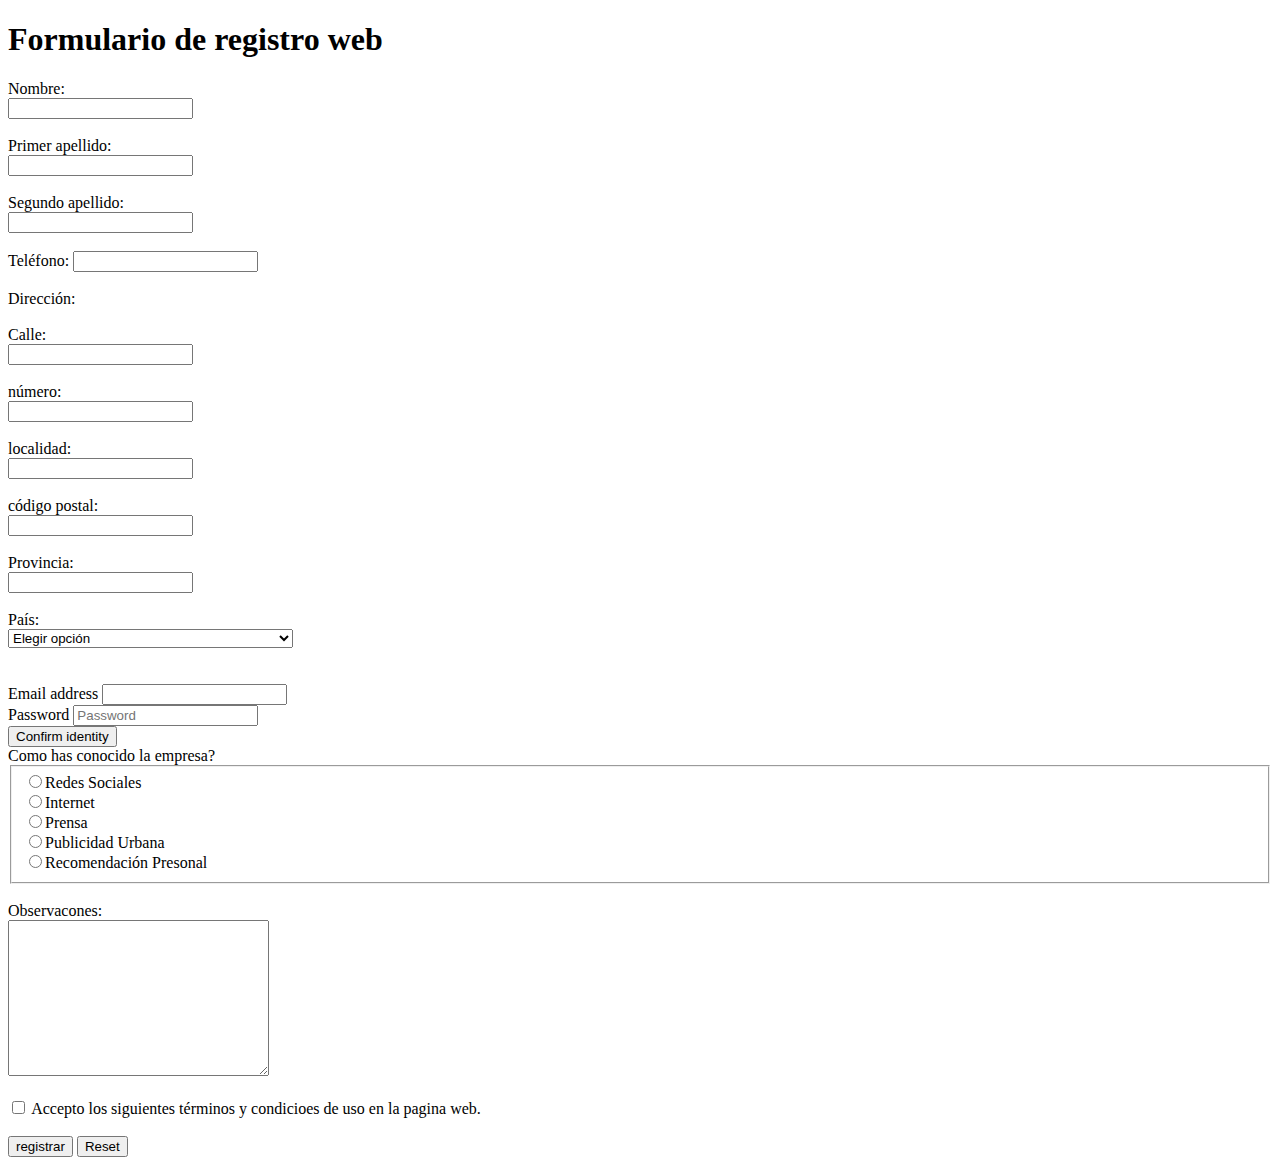
<file: HTML/act7/index.html>
<!DOCTYPE html>
<html lang="en">
<head>
    <meta charset="UTF-8">
    <title>Act7</title>

    <link rel="stylesheet" href="https://cdn.jsdelivr.net/npm/bootstrap@4.5.3/dist/css/bootstrap.min.css" integrity="sha384-TX8t27EcRE3e/ihU7zmQxVncDAy5uIKz4rEkgIXeMed4M0jlfIDPvg6uqKI2xXr2" crossorigin="anonymous">

    <script src="https://code.jquery.com/jquery-3.5.1.slim.min.js" integrity="sha384-DfXdz2htPH0lsSSs5nCTpuj/zy4C+OGpamoFVy38MVBnE+IbbVYUew+OrCXaRkfj" crossorigin="anonymous"></script>
    <script src="https://cdn.jsdelivr.net/npm/popper.js@1.16.1/dist/umd/popper.min.js" integrity="sha384-9/reFTGAW83EW2RDu2S0VKaIzap3H66lZH81PoYlFhbGU+6BZp6G7niu735Sk7lN" crossorigin="anonymous"></script>
    <script src="https://cdn.jsdelivr.net/npm/bootstrap@4.5.3/dist/js/bootstrap.min.js" integrity="sha384-w1Q4orYjBQndcko6MimVbzY0tgp4pWB4lZ7lr30WKz0vr/aWKhXdBNmNb5D92v7s" crossorigin="anonymous"></script>

</head>

<body>
    <h1>Formulario de registro web</h1>

    <form action="" target="_blank">
        <label for="nombre">Nombre:</label><br>
        <input type="text" id="nombre" name="nombre">
        <br>

        <br>
        <label for="ape1">Primer apellido:</label><br>
        <input type="text" id="ape1" name="ape1">
        <br>

        <br>
        <label for="ape2">Segundo apellido:</label><br>
        <input type="text" id="ape2" name="ape2">
        <br>

        <br>
        <label for="tele">Teléfono:</label>
        <input type="tel" id="tele" name="tele">
        <br>

        <br>
        <label for="direc">Dirección:</label>
        <br> <br>
        <div class="direc">
            <label for="calle">Calle:</label><br>
            <input type="text" id="calle" name="calle">
            <br>

            <br>
            <label for="num"> número:</label><br>
            <input type="number" id="num" name="num">
            <br>

            <br>
            <label for="local">localidad:</label><br>
            <input type="text" id="local" name="local">
            <br>

            <br>
            <label for="cp">código postal:</label><br>
            <input type="text" id="cp" name="cp">
            <br>

            <br>
            <label for="Provincia">Provincia:</label><br>
            <input type="text" id="provincia" name="provincia">
            <br>

            <br>
            <label for="pais">País:</label><br>
            <select name="pais">
                <option value="Elegir" id="AF">Elegir opción</option>
                <option value="Afganistán" id="AF">Afganistán</option>
                <option value="Albania" id="AL">Albania</option>
                <option value="Alemania" id="DE">Alemania</option>
                <option value="Andorra" id="AD">Andorra</option>
                <option value="Angola" id="AO">Angola</option>
                <option value="Anguila" id="AI">Anguila</option>
                <option value="Antártida" id="AQ">Antártida</option>
                <option value="Antigua y Barbuda" id="AG">Antigua y Barbuda</option>
                <option value="Antillas holandesas" id="AN">Antillas holandesas</option>
                <option value="Arabia Saudí" id="SA">Arabia Saudí</option>
                <option value="Argelia" id="DZ">Argelia</option>
                <option value="Argentina" id="AR">Argentina</option>
                <option value="Armenia" id="AM">Armenia</option>
                <option value="Aruba" id="AW">Aruba</option>
                <option value="Australia" id="AU">Australia</option>
                <option value="Austria" id="AT">Austria</option>
                <option value="Azerbaiyán" id="AZ">Azerbaiyán</option>
                <option value="Bahamas" id="BS">Bahamas</option>
                <option value="Bahrein" id="BH">Bahrein</option>
                <option value="Bangladesh" id="BD">Bangladesh</option>
                <option value="Barbados" id="BB">Barbados</option>
                <option value="Bélgica" id="BE">Bélgica</option>
                <option value="Belice" id="BZ">Belice</option>
                <option value="Benín" id="BJ">Benín</option>
                <option value="Bermudas" id="BM">Bermudas</option>
                <option value="Bhután" id="BT">Bhután</option>
                <option value="Bielorrusia" id="BY">Bielorrusia</option>
                <option value="Birmania" id="MM">Birmania</option>
                <option value="Bolivia" id="BO">Bolivia</option>
                <option value="Bosnia y Herzegovina" id="BA">Bosnia y Herzegovina</option>
                <option value="Botsuana" id="BW">Botsuana</option>
                <option value="Brasil" id="BR">Brasil</option>
                <option value="Brunei" id="BN">Brunei</option>
                <option value="Bulgaria" id="BG">Bulgaria</option>
                <option value="Burkina Faso" id="BF">Burkina Faso</option>
                <option value="Burundi" id="BI">Burundi</option>
                <option value="Cabo Verde" id="CV">Cabo Verde</option>
                <option value="Camboya" id="KH">Camboya</option>
                <option value="Camerún" id="CM">Camerún</option>
                <option value="Canadá" id="CA">Canadá</option>
                <option value="Chad" id="TD">Chad</option>
                <option value="Chile" id="CL">Chile</option>
                <option value="China" id="CN">China</option>
                <option value="Chipre" id="CY">Chipre</option>
                <option value="Ciudad estado del Vaticano" id="VA">Ciudad estado del Vaticano</option>
                <option value="Colombia" id="CO">Colombia</option>
                <option value="Comores" id="KM">Comores</option>
                <option value="Congo" id="CG">Congo</option>
                <option value="Corea" id="KR">Corea</option>
                <option value="Corea del Norte" id="KP">Corea del Norte</option>
                <option value="Costa del Marfíl" id="CI">Costa del Marfíl</option>
                <option value="Costa Rica" id="CR">Costa Rica</option>
                <option value="Croacia" id="HR">Croacia</option>
                <option value="Cuba" id="CU">Cuba</option>
                <option value="Dinamarca" id="DK">Dinamarca</option>
                <option value="Djibouri" id="DJ">Djibouri</option>
                <option value="Dominica" id="DM">Dominica</option>
                <option value="Ecuador" id="EC">Ecuador</option>
                <option value="Egipto" id="EG">Egipto</option>
                <option value="El Salvador" id="SV">El Salvador</option>
                <option value="Emiratos Arabes Unidos" id="AE">Emiratos Arabes Unidos</option>
                <option value="Eritrea" id="ER">Eritrea</option>
                <option value="Eslovaquia" id="SK">Eslovaquia</option>
                <option value="Eslovenia" id="SI">Eslovenia</option>
                <option value="España" id="ES">España</option>
                <option value="Estados Unidos" id="US">Estados Unidos</option>
                <option value="Estonia" id="EE">Estonia</option>
                <option value="c" id="ET">Etiopía</option>
                <option value="Ex-República Yugoslava de Macedonia" id="MK">Ex-República Yugoslava de Macedonia</option>
                <option value="Filipinas" id="PH">Filipinas</option>
                <option value="Finlandia" id="FI">Finlandia</option>
                <option value="Francia" id="FR">Francia</option>
                <option value="Gabón" id="GA">Gabón</option>
                <option value="Gambia" id="GM">Gambia</option>
                <option value="Georgia" id="GE">Georgia</option>
                <option value="Georgia del Sur y las islas Sandwich del Sur" id="GS">Georgia del Sur y las islas Sandwich del Sur</option>
                <option value="Ghana" id="GH">Ghana</option>
                <option value="Gibraltar" id="GI">Gibraltar</option>
                <option value="Granada" id="GD">Granada</option>
                <option value="Grecia" id="GR">Grecia</option>
                <option value="Groenlandia" id="GL">Groenlandia</option>
                <option value="Guadalupe" id="GP">Guadalupe</option>
                <option value="Guam" id="GU">Guam</option>
                <option value="Guatemala" id="GT">Guatemala</option>
                <option value="Guayana" id="GY">Guayana</option>
                <option value="Guayana francesa" id="GF">Guayana francesa</option>
                <option value="Guinea" id="GN">Guinea</option>
                <option value="Guinea Ecuatorial" id="GQ">Guinea Ecuatorial</option>
                <option value="Guinea-Bissau" id="GW">Guinea-Bissau</option>
                <option value="Haití" id="HT">Haití</option>
                <option value="Holanda" id="NL">Holanda</option>
                <option value="Honduras" id="HN">Honduras</option>
                <option value="Hong Kong R. A. E" id="HK">Hong Kong R. A. E</option>
                <option value="Hungría" id="HU">Hungría</option>
                <option value="India" id="IN">India</option>
                <option value="Indonesia" id="ID">Indonesia</option>
                <option value="Irak" id="IQ">Irak</option>
                <option value="Irán" id="IR">Irán</option>
                <option value="Irlanda" id="IE">Irlanda</option>
                <option value="Isla Bouvet" id="BV">Isla Bouvet</option>
                <option value="Isla Christmas" id="CX">Isla Christmas</option>
                <option value="Isla Heard e Islas McDonald" id="HM">Isla Heard e Islas McDonald</option>
                <option value="Islandia" id="IS">Islandia</option>
                <option value="Islas Caimán" id="KY">Islas Caimán</option>
                <option value="Islas Cook" id="CK">Islas Cook</option>
                <option value="Islas de Cocos o Keeling" id="CC">Islas de Cocos o Keeling</option>
                <option value="Islas Faroe" id="FO">Islas Faroe</option>
                <option value="Islas Fiyi" id="FJ">Islas Fiyi</option>
                <option value="Islas Malvinas Islas Falkland" id="FK">Islas Malvinas Islas Falkland</option>
                <option value="Islas Marianas del norte" id="MP">Islas Marianas del norte</option>
                <option value="Islas Marshall" id="MH">Islas Marshall</option>
                <option value="Islas menores de Estados Unidos" id="UM">Islas menores de Estados Unidos</option>
                <option value="Islas Palau" id="PW">Islas Palau</option>
                <option value="Islas Salomón" d="SB">Islas Salomón</option>
                <option value="Islas Tokelau" id="TK">Islas Tokelau</option>
                <option value="Islas Turks y Caicos" id="TC">Islas Turks y Caicos</option>
                <option value="Islas Vírgenes EE.UU." id="VI">Islas Vírgenes EE.UU.</option>
                <option value="Islas Vírgenes Reino Unido" id="VG">Islas Vírgenes Reino Unido</option>
                <option value="Israel" id="IL">Israel</option>
                <option value="Italia" id="IT">Italia</option>
                <option value="Jamaica" id="JM">Jamaica</option>
                <option value="Japón" id="JP">Japón</option>
                <option value="Jordania" id="JO">Jordania</option>
                <option value="Kazajistán" id="KZ">Kazajistán</option>
                <option value="Kenia" id="KE">Kenia</option>
                <option value="Kirguizistán" id="KG">Kirguizistán</option>
                <option value="Kiribati" id="KI">Kiribati</option>
                <option value="Kuwait" id="KW">Kuwait</option>
                <option value="Laos" id="LA">Laos</option>
                <option value="Lesoto" id="LS">Lesoto</option>
                <option value="Letonia" id="LV">Letonia</option>
                <option value="Líbano" id="LB">Líbano</option>
                <option value="Liberia" id="LR">Liberia</option>
                <option value="Libia" id="LY">Libia</option>
                <option value="Liechtenstein" id="LI">Liechtenstein</option>
                <option value="Lituania" id="LT">Lituania</option>
                <option value="Luxemburgo" id="LU">Luxemburgo</option>
                <option value="Macao R. A. E" id="MO">Macao R. A. E</option>
                <option value="Madagascar" id="MG">Madagascar</option>
                <option value="Malasia" id="MY">Malasia</option>
                <option value="Malawi" id="MW">Malawi</option>
                <option value="Maldivas" id="MV">Maldivas</option>
                <option value="Malí" id="ML">Malí</option>
                <option value="Malta" id="MT">Malta</option>
                <option value="Marruecos" id="MA">Marruecos</option>
                <option value="Martinica" id="MQ">Martinica</option>
                <option value="Mauricio" id="MU">Mauricio</option>
                <option value="Mauritania" id="MR">Mauritania</option>
                <option value="Mayotte" id="YT">Mayotte</option>
                <option value="México" id="MX">México</option>
                <option value="Micronesia" id="FM">Micronesia</option>
                <option value="Moldavia" id="MD">Moldavia</option>
                <option value="Mónaco" id="MC">Mónaco</option>
                <option value="Mongolia" id="MN">Mongolia</option>
                <option value="Montserrat" id="MS">Montserrat</option>
                <option value="Mozambique" id="MZ">Mozambique</option>
                <option value="Namibia" id="NA">Namibia</option>
                <option value="Nauru" id="NR">Nauru</option>
                <option value="Nepal" id="NP">Nepal</option>
                <option value="Nicaragua" id="NI">Nicaragua</option>
                <option value="Níger" id="NE">Níger</option>
                <option value="Nigeria" id="NG">Nigeria</option>
                <option value="Niue" id="NU">Niue</option>
                <option value="Norfolk" id="NF">Norfolk</option>
                <option value="Noruega" id="NO">Noruega</option>
                <option value="Nueva Caledonia" id="NC">Nueva Caledonia</option>
                <option value="Nueva Zelanda" id="NZ">Nueva Zelanda</option>
                <option value="Omán" id="OM">Omán</option>
                <option value="Panamá" id="PA">Panamá</option>
                <option value="Papua Nueva Guinea" id="PG">Papua Nueva Guinea</option>
                <option value="Paquistán" id="PK">Paquistán</option>
                <option value="Paraguay" id="PY">Paraguay</option>
                <option value="Perú" id="PE">Perú</option>
                <option value="Pitcairn" id="PN">Pitcairn</option>
                <option value="Polinesia francesa" id="PF">Polinesia francesa</option>
                <option value="Polonia" id="PL">Polonia</option>
                <option value="Portugal" id="PT">Portugal</option>
                <option value="Puerto Rico" id="PR">Puerto Rico</option>
                <option value="Qatar" id="QA">Qatar</option>
                <option value="Reino Unido" id="UK">Reino Unido</option>
                <option value="República Centroafricana" id="CF">República Centroafricana</option>
                <option value="República Checa" id="CZ">República Checa</option>
                <option value="República de Sudáfrica" id="ZA">República de Sudáfrica</option>
                <option value="República Democrática del Congo Zaire" id="CD">República Democrática del Congo Zaire</option>
                <option value="República Dominicana" id="DO">República Dominicana</option>
                <option value="Reunión" id="RE">Reunión</option>
                <option value="Ruanda" id="RW">Ruanda</option>
                <option value="Rumania" id="RO">Rumania</option>
                <option value="Rusia" id="RU">Rusia</option>
                <option value="Samoa" id="WS">Samoa</option>
                <option value="Samoa occidental" id="AS">Samoa occidental</option>
                <option value="San Kitts y Nevis" id="KN">San Kitts y Nevis</option>
                <option value="San Marino" id="SM">San Marino</option>
                <option value="San Pierre y Miquelon" id="PM">San Pierre y Miquelon</option>
                <option value="San Vicente e Islas Granadinas" id="VC">San Vicente e Islas Granadinas</option>
                <option value="Santa Helena" id="SH">Santa Helena</option>
                <option value="Santa Lucía" id="LC">Santa Lucía</option>
                <option value="Santo Tomé y Príncipe" id="ST">Santo Tomé y Príncipe</option>
                <option value="Senegal" id="SN">Senegal</option>
                <option value="Serbia y Montenegro" id="YU">Serbia y Montenegro</option>
                <option value="Sychelles" id="SC">Seychelles</option>
                <option value="Sierra Leona" id="SL">Sierra Leona</option>
                <option value="Singapur" id="SG">Singapur</option>
                <option value="Siria" id="SY">Siria</option>
                <option value="Somalia" id="SO">Somalia</option>
                <option value="Sri Lanka" id="LK">Sri Lanka</option>
                <option value="Suazilandia" id="SZ">Suazilandia</option>
                <option value="Sudán" id="SD">Sudán</option>
                <option value="Suecia" id="SE">Suecia</option>
                <option value="Suiza" id="CH">Suiza</option>
                <option value="Surinam" id="SR">Surinam</option>
                <option value="Svalbard" id="SJ">Svalbard</option>
                <option value="Tailandia" id="TH">Tailandia</option>
                <option value="Taiwán" id="TW">Taiwán</option>
                <option value="Tanzania" id="TZ">Tanzania</option>
                <option value="Tayikistán" id="TJ">Tayikistán</option>
                <option value="Territorios británicos del océano Indico" id="IO">Territorios británicos del océano Indico</option>
                <option value="Territorios franceses del sur" id="TF">Territorios franceses del sur</option>
                <option value="Timor Oriental" id="TP">Timor Oriental</option>
                <option value="Togo" id="TG">Togo</option>
                <option value="Tonga" id="TO">Tonga</option>
                <option value="Trinidad y Tobago" id="TT">Trinidad y Tobago</option>
                <option value="Túnez" id="TN">Túnez</option>
                <option value="Turkmenistán" id="TM">Turkmenistán</option>
                <option value="Turquía" id="TR">Turquía</option>
                <option value="Tuvalu" id="TV">Tuvalu</option>
                <option value="Ucrania" id="UA">Ucrania</option>
                <option value="Uganda" id="UG">Uganda</option>
                <option value="Uruguay" id="UY">Uruguay</option>
                <option value="Uzbekistán" id="UZ">Uzbekistán</option>
                <option value="Vanuatu" id="VU">Vanuatu</option>
                <option value="Venezuela" id="VE">Venezuela</option>
                <option value="Vietnam" id="VN">Vietnam</option>
                <option value="Wallis y Futuna" id="WF">Wallis y Futuna</option>
                <option value="Yemen" id="YE">Yemen</option>
                <option value="Zambia" id="ZM">Zambia</option>
                <option value="Zimbabue" id="ZW">Zimbabue</option>
            </select>

        </div>
        <br>

        <br>
         
        <div class="form-group mb-2">
            <label for="exampleInputEmail1">Email address</label>
            <input type="email" class="form-control" id="exampleInputEmail1" aria-describedby="emailHelp">
        </div>
        <div class="form-group mx-sm-3 mb-2">
            <label for="inputPassword2" class="sr-only">Password</label>
            <input type="password" class="form-control" id="inputPassword2" placeholder="Password">
        </div>
        <button type="submit" class="btn btn-primary mb-2">Confirm identity</button>
        
        <br>
        <label for="select">Como has conocido la empresa?</label><br>
        <fieldset id="rad">
            <input type="radio" name="rad" value="v1">Redes Sociales<br>

            <input type="radio" name="rad" value="v2">Internet<br>

            <input type="radio" name="rad" value="v3">Prensa<br>

            <input type="radio" name="rad" value="v4">Publicidad Urbana<br>

            <input type="radio" name="rad" value="v5">Recomendación Presonal
        </fieldset>
        <br>
        <label for="texto">Observacones:</label><br>
        <textarea name="texto" id="texto" cols="30" rows="10"></textarea>
        <br>

        <br>
        <input type="checkbox" id="tc" name="tc">
        <label for="tc">Accepto los siguientes términos y condicioes de uso en la pagina web.</label>
        <br>

        <br>
        <input type="submit" value="registrar" class="btn btn-success">
        <input type="reset" class="btn btn-danger">

    </form>

</body></html>
</file>
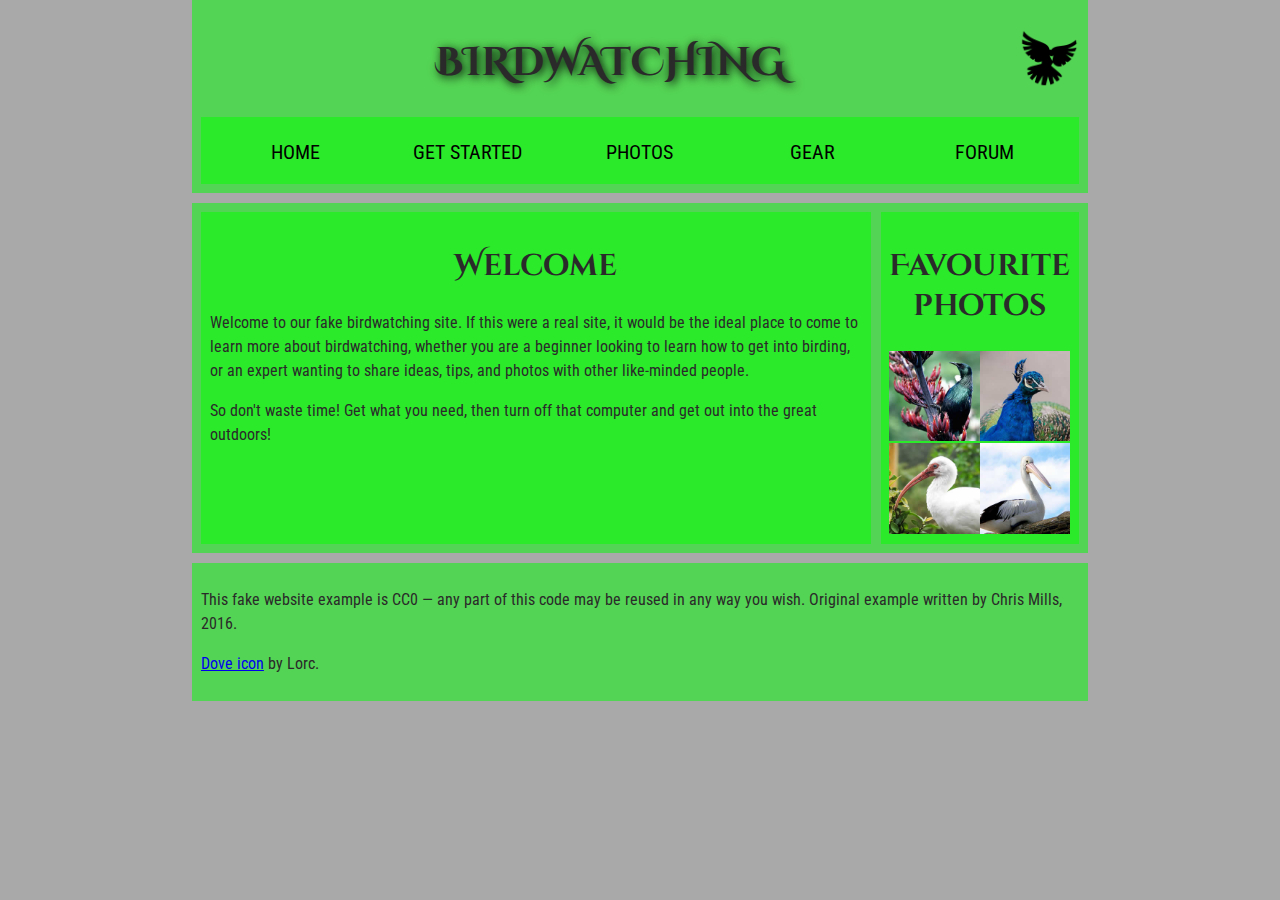
<file: HTML/ejercicio2/index.html>
<!DOCTYPE html>
<html>
	<head>
    <meta charset="utf-8">
    <title>Birdwatching</title>
    <link href="https://fonts.googleapis.com/css?family=Roboto+Condensed:300|Cinzel+Decorative:700" rel="stylesheet">
    <link rel="stylesheet" href="style.css">

    <!--[if lt IE 9]>
      <script src="//html5shiv.googlecode.com/svn/trunk/html5.js"></script>
    <![endif]-->
  </head>

  <body>
   
    <header>
     
      <h1>Birdwatching</h1>
      <img src="img/dove.png" alt="a simple dove logo">
       
        <nav>
          <ul>
            <li><span>Home</span></li>
            <li><a href="#">Get started</a></li>
            <li><a href="#">Photos</a></li>
            <li><a href="#">Gear</a></li>
            <li><a href="#">Forum</a></li>
          </ul>
        </nav>
        
    </header>
    
    <section>
    
        <main>

            <h2>Welcome</h2>

            <p>Welcome to our fake birdwatching site. If this were a real site, it would be the ideal place to come to learn more about birdwatching, whether you are a beginner looking to learn how to get into birding, or an expert wanting to share ideas, tips, and photos with other like-minded people.</p>

            <p>So don't waste time! Get what you need, then turn off that computer and get out into the great outdoors!</p>

        </main>

        <aside>

              <h2>Favourite photos</h2>

              <a href="img/favorite-1.jpg"><img src="img/favorite-1_th.jpg" alt="Small black bird, black claws, long black slender beak, links to larger version of the image"></a>
              <a href="img/favorite-2.jpg"><img src="img/favorite-2_th.jpg" alt="Top half of a pretty bird with bright blue plumage on neck, light colored beak, blue headdress, links to larger version of the image"></a>
              <a href="img/favorite-3.jpg"><img src="img/favorite-3_th.jpg" alt="Top half of a large bird with white plumage, very long curved narrow light colored break, links to larger version of the image"></a>
              <a href="img/favorite-4.jpg"><img src="img/favorite-4_th.jpg" alt="Large bird, mostly white plumage with black plumage on back and rear, long straight white beak, links to larger version of the image"></a>

          </aside>
    
        </section>
    
     <footer>
          <p>This fake website example is CC0 — any part of this code may be reused in any way you wish. Original example written by Chris Mills, 2016.</p>

          <p><a href="http://game-icons.net/lorc/originals/dove.html">Dove icon</a> by Lorc.</p>

     </footer>
  </body>
</html>
</file>
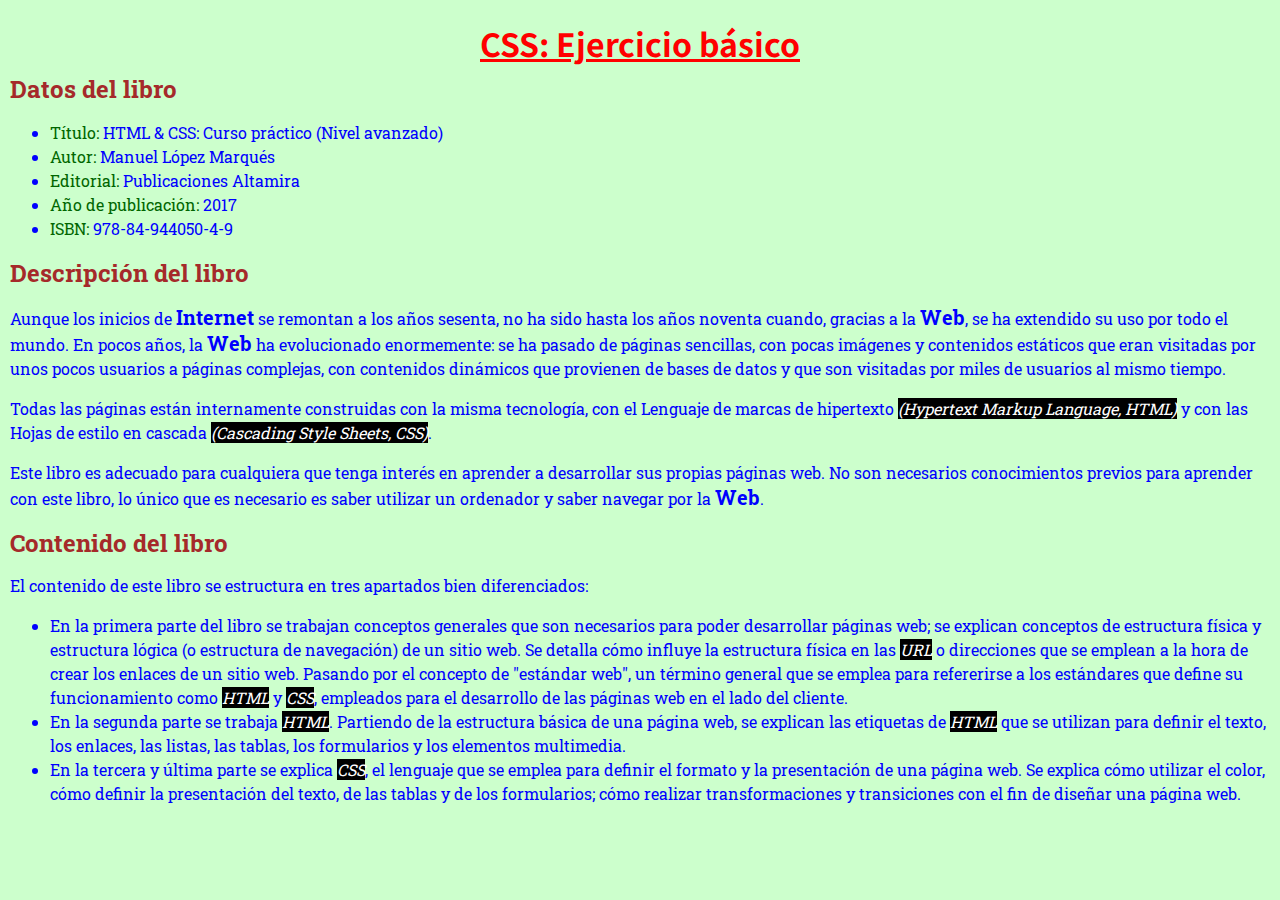
<file: CSS/Actividad 08/codigobase.html>
<!DOCTYPE html>
<html>
	<head>
		<meta charset="utf-8" />
		<title>CSS: Ejercicio básico</title>
		
		<link rel="stylesheet" href="css/index.css">
		<link rel="stylesheet" href="css/normalizador.css">
		
		<link href="https://fonts.googleapis.com/css2?family=Noto+Sans+JP&display=swap" rel="stylesheet">
		<link href="https://fonts.googleapis.com/css2?family=Roboto+Slab&display=swap" rel="stylesheet">
	</head>
	<body>
		<h1>CSS: Ejercicio básico</h1>
		<h2>Datos del libro</h2>
		<ul>
			<li><span class="dl">Título:</span> HTML &amp; CSS: Curso práctico (Nivel avanzado)</li>
			<li><span class="dl">Autor:</span> Manuel López Marqués</li>
			<li><span class="dl">Editorial:</span> Publicaciones Altamira</li>
			<li><span class="dl">Año de publicación:</span> 2017</li>
			<li><span class="dl">ISBN:</span> 978-84-944050-4-9</li>
		</ul>

		<h2>Descripción del libro</h2>
		<p>
		Aunque los inicios de <span class="sus">Internet</span> se remontan a los años sesenta, no ha sido hasta los años noventa cuando, gracias a la <span class="sus">Web</span>, se ha extendido su uso por todo el mundo. En pocos años, la <span class="sus">Web</span> ha evolucionado enormemente: se ha pasado de páginas sencillas, con pocas imágenes y contenidos estáticos que eran visitadas por unos pocos usuarios a páginas complejas, con contenidos dinámicos que provienen de bases de datos y que son visitadas por miles de usuarios al mismo tiempo.
		</p>
		<p>
		Todas las páginas están internamente construidas con la misma tecnología, con el Lenguaje de marcas de hipertexto <span class="txt link">(Hypertext Markup Language, <a href="https://es.wikipedia.org/wiki/HTML">HTML</a>)</span> y con las Hojas de estilo en cascada <span class="txt link">(Cascading Style Sheets, <a href="https://es.wikipedia.org/wiki/Hoja_de_estilos_en_cascada">CSS</a>)</span>.
		</p>
		<p>
		Este libro es adecuado para cualquiera que tenga interés en aprender a desarrollar sus propias páginas web. No son necesarios conocimientos previos para aprender con este libro, lo único que es necesario es saber utilizar un ordenador y saber navegar por la <span class="sus">Web</span>.
		</p>

		<h2>Contenido del libro</h2>
		<p>
		El contenido de este libro se estructura en tres apartados bien diferenciados:
		</p>
		<ul>
            <li>En la primera parte del libro se trabajan conceptos generales que son necesarios para poder desarrollar páginas web; se explican conceptos de estructura física y estructura lógica (o estructura de navegación) de un sitio web. Se detalla cómo influye la estructura física en las <span class="txt">URL</span> o direcciones que se emplean a la hora de crear los enlaces de un sitio web. Pasando por el concepto de "estándar web", un término general que se emplea para refererirse a los estándares que define su funcionamiento como <span class="txt">HTML</span> y <span class="txt">CSS</span>, empleados para el desarrollo de las páginas web en el lado del cliente.</li>

			<li>En la segunda parte se trabaja <span class="txt">HTML</span>. Partiendo de la estructura básica de una página web, se explican las etiquetas de <span class="txt">HTML</span> que se utilizan para definir el texto, los enlaces, las listas, las tablas, los formularios y los elementos multimedia.</li>

			<li>En la tercera y última parte se explica <span class="txt">CSS</span>, el lenguaje que se emplea para definir el formato y la presentación de una página web. Se explica cómo utilizar el color, cómo definir la presentación del texto, de las tablas y de los formularios; cómo realizar transformaciones y transiciones con el fin de diseñar una página web.</li>
		</ul>
	</body>
</html>
</file>
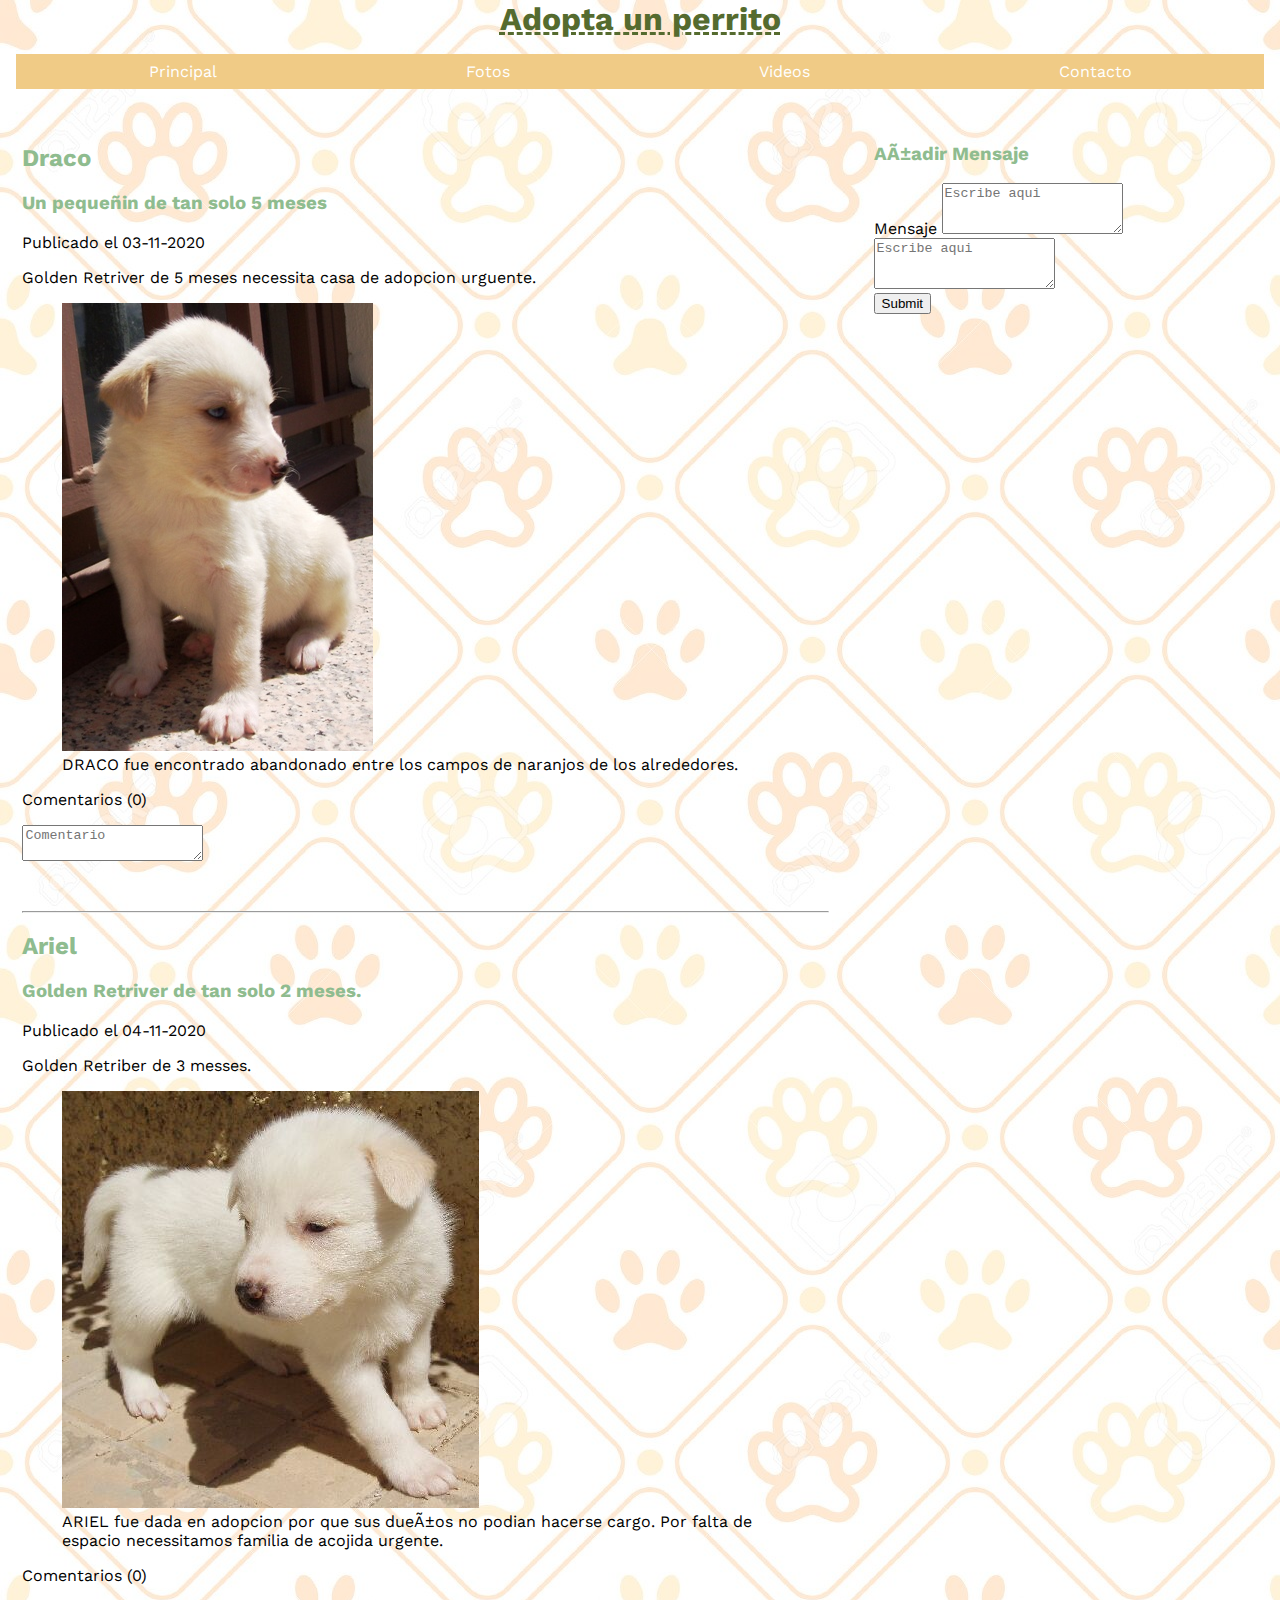
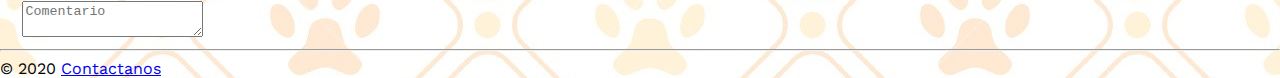
<file: CSS/Actividad 09/base.html>
<!DOCTYPE html>
<html lang="es">
<head>
    <meta charset="iso-8859-1">
    <meta name="description" content="Ejemplo de HTML5">
    <meta name="keywords" content="HTML5, CSS3">

    <title>LaCua</title>

    <!-- Fonts -->
    <link rel="preconnect" href="https://fonts.gstatic.com">
    <link href="https://fonts.googleapis.com/css2?family=Work+Sans:wght@300;400&display=swap" rel="stylesheet">

    <!-- CSS -->
    <link rel="stylesheet" href="css/index.css">

    <link rel="stylesheet" href="https://cdn.jsdelivr.net/npm/bootstrap@4.5.3/dist/css/bootstrap.min.css" integrity="sha384-TX8t27EcRE3e/ihU7zmQxVncDAy5uIKz4rEkgIXeMed4M0jlfIDPvg6uqKI2xXr2" crossorigin="anonymous">
</head>

<body>
    <div class="imgfondo">
        <header>
            <h1>Adopta un perrito</h1>
        </header>

        <!-- Menu -->
        <nav>
            <ul>
                <li><a href="./base.html">Principal</a></li>
                <li><a href="#">Fotos</a></li>
                <li><a href="#">Videos</a></li>
                <li><a href="#">Contacto</a></li>
            </ul>
        </nav>

        <div class="centrar">

            <section>

                <!-- Primera Entrada -->
                <article>
                    <header>
                        <hgroup>
                            <br>
                            <h2>Draco</h2>
                            <h3>Un peque&ntilde;in de tan solo 5 meses</h3>
                        </hgroup>
                        <time datetime="2020-11-03" pubdate>Publicado el 03-11-2020</time>
                    </header>
                    <p>Golden Retriver de 5 meses necessita casa de adopcion urguente.</p>
                    <figure>
                        <img src="./images/draco.jpg" alt="Draco">
                        <figcaption>DRACO fue encontrado abandonado entre los campos de naranjos de los alrededores.</figcaption>
                    </figure>
                    <footer>
                        <p>Comentarios (0) </p>
                        <div class="form-floating">
                            <textarea class="form-control" placeholder="Comentario" id="floatingTextarea"></textarea>
                        </div>
                    </footer>
                </article>

                <br>
                <br>

                <hr>
                <!-- Segunda Entrada -->
                <article>
                    <header>
                        <hgroup>
                            <h2>Ariel</h2>
                            <h3>Golden Retriver de tan solo 2 meses.</h3>
                        </hgroup>
                        <time datetime="2020-11-04" pubdate>Publicado el 04-11-2020</time>
                    </header>
                    <p>Golden Retriber de 3 messes.</p>
                    <figure>
                        <img src="./images/ariel.jpg" alt="Ariel">
                        <figcaption>ARIEL fue dada en adopcion por que sus dueños no podian hacerse cargo. Por falta de espacio necessitamos familia de acojida urgente.</figcaption>
                    </figure>
                    <footer>
                        <p>Comentarios (0) </p>
                        <div class="form-floating">
                            <textarea class="form-control" placeholder="Comentario" id="floatingTextarea"></textarea>
                        </div>
                    </footer>
                </article>
            </section>

            <!-- Lateral -->
            <aside>
                <br>
                <h3>Añadir Mensaje</h3>
                <div class="form-group shadow-textarea">
                    <label for="exampleFormControlTextarea6">Mensaje</label>
                    <textarea class="form-control z-depth-1" id="exampleFormControlTextarea6" rows="3" placeholder="Escribe aqui"></textarea>

                    <div class="form-group shadow-textarea">
                        <label for="exampleFormControlTextarea6"></label>
                        <textarea class="form-control z-depth-1" id="exampleFormControlTextarea6" rows="3" placeholder="Escribe aqui"></textarea>
                    </div>
                </div>
                <input class="btn btn-primary" type="submit" value="Submit">
            </aside>

        </div>

        <!-- Pie -->
        <footer>
            <hr>
            &copy; 2020

            <!-- Modal -->
            <a href="#openModal">Contactanos</a>

            <div id="openModal" class="modalDialog">
                <div>
                    <a href="#close" title="Close" class="close">X</a>
                    <h2>Iniciar Sesion</h2>

                    <!-- Formulario -->
                    <form>
                        <div class="form-group row">
                            <label for="inputEmail3" class="col-sm-2 col-form-label">Email</label>
                            <div class="col-sm-10">
                                <input type="email" class="form-control" id="inputEmail3">
                            </div>
                        </div>
                        <div class="form-group row">
                            <label for="inputPassword3" class="col-sm-2 col-form-label">Passwd</label>
                            <div class="col-sm-10">
                                <input type="password" class="form-control" id="inputPassword3">
                            </div>
                        </div>
                        <fieldset class="form-group">
                            <div class="row">
                                <legend class="col-form-label col-sm-2 pt-0">Sexo</legend>
                                <div class="col-sm-10">
                                    <div class="form-check">
                                        <input class="form-check-input" type="radio" name="gridRadios" id="gridRadios1" value="option1" checked>
                                        <label class="form-check-label" for="gridRadios1">
                                            Hombre
                                        </label>
                                    </div>
                                    <div class="form-check">
                                        <input class="form-check-input" type="radio" name="gridRadios" id="gridRadios2" value="option2">
                                        <label class="form-check-label" for="gridRadios2">
                                            Mujer
                                        </label>
                                    </div>
                                </div>
                            </div>
                        </fieldset>
                        <div class="form-group row">
                            <div class="col-sm-2">Terminos</div>
                            <div class="col-sm-10">
                                <div class="form-check">
                                    <input class="form-check-input" type="checkbox" id="gridCheck1">
                                    <label class="form-check-label" for="gridCheck1">
                                        Acepto los terminos de privacidad.
                                    </label>
                                </div>
                            </div>
                        </div>
                        <div class="form-group row">
                            <div class="col-sm-10">
                                <button type="submit" class="btn btn-primary">Sign in</button>
                                <input class="btn btn-primary" type="reset" value="Reset">
                            </div>

                        </div>
                    </form>
                </div>
            </div>
        </footer>
    </div>

</body></html>
</file>
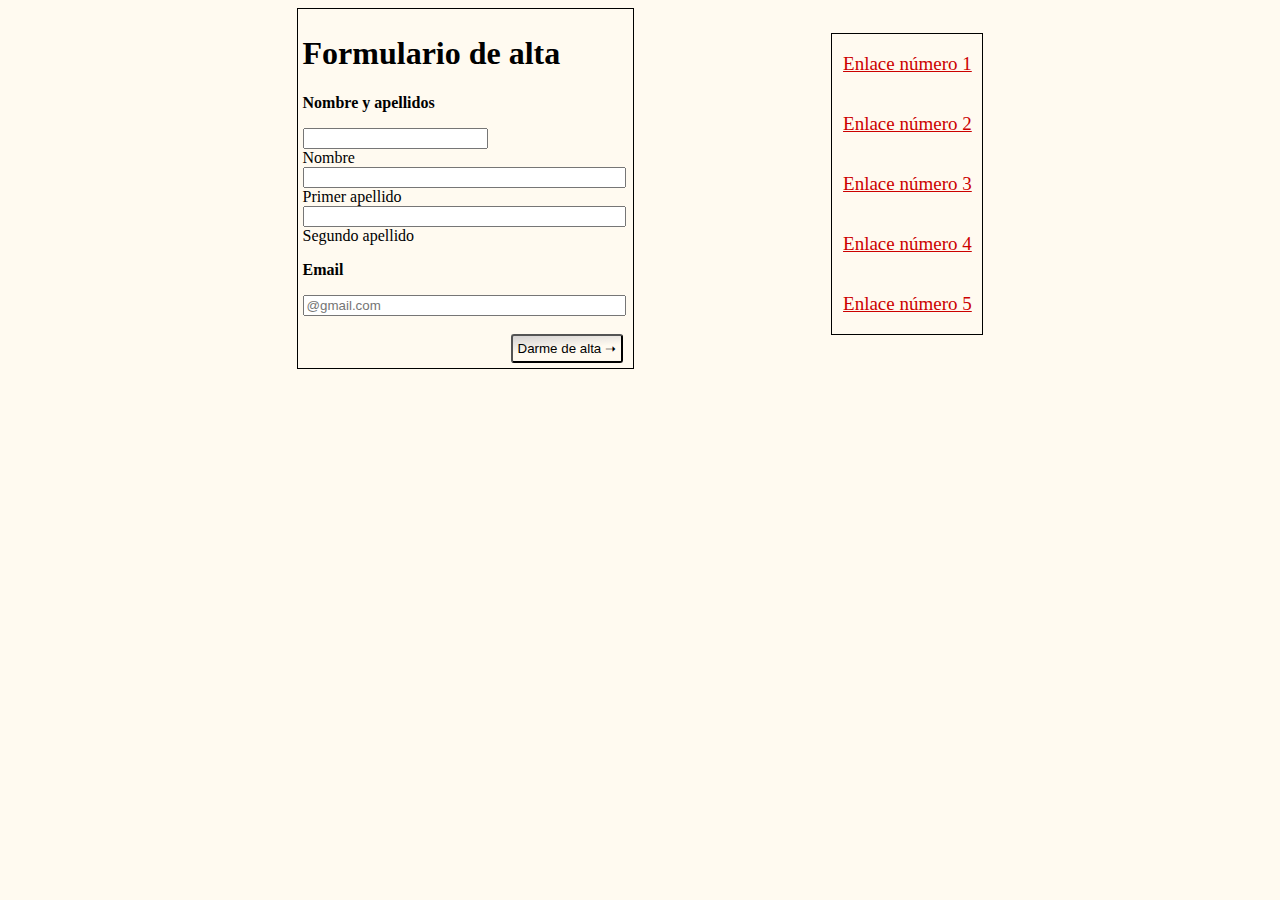
<file: CSS/Actividad 10/act10.html>
<!DOCTYPE html>
<html lang="en">
<head>
    <meta charset="UTF-8">
    <title>Act-10</title>

    <link rel="stylesheet" href="./css/index.css">
</head>

<body>
    <div>
        <main class="borde">
            <h1>Formulario de alta</h1>

            <form action="FDA" method="post">
                <p>Nombre y apellidos</p>

                <input type="text"> <br>
                <label for="">Nombre</label> <br>

                <input type="text" class="todo"> <br>
                <label for="">Primer apellido</label> <br>

                <input type="text" class="todo"> <br>
                <label for="">Segundo apellido</label>
                <br>

                <p>Email</p>
                <input type="email" class="todo" placeholder="@gmail.com">
                <br>
                <br>
                <button type="submit">Darme de alta ➝</button>
                
            </form>
        </main>

        <aside class="borde">
            <a href="www.">Enlace número 1</a>
            <a href="#">Enlace número 2</a>
            <a href="#">Enlace número 3</a>
            <a href="#">Enlace número 4</a>
            <a href="#">Enlace número 5</a>
        </aside>
    </div>
</body></html>
</file>
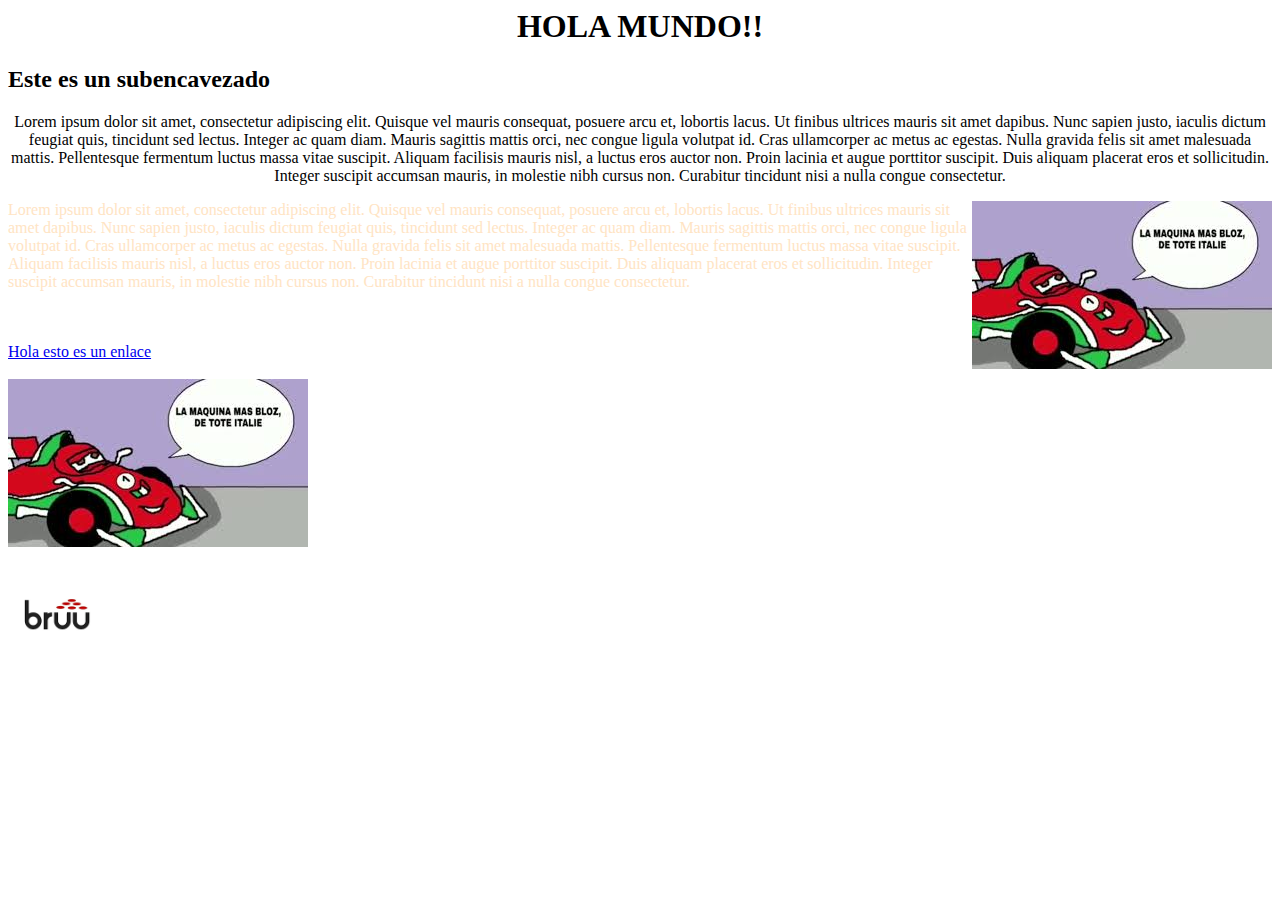
<file: HTML/Act1/HolaMundo.html>
<html>
	<header>
		<title>HlaMundo.es</title>
	</header>

	<body>
	
		<h1 style="text-align: center">HOLA MUNDO!!</h1>
		<h2>Este es un subencavezado</h2>
		

		
		<p style="text-align: center">Lorem ipsum dolor sit amet, consectetur adipiscing elit. Quisque vel mauris consequat, posuere arcu et, lobortis lacus. Ut finibus ultrices mauris sit amet dapibus. Nunc sapien justo, iaculis dictum feugiat quis, tincidunt sed lectus. Integer ac quam diam. Mauris sagittis mattis orci, nec congue ligula volutpat id. Cras ullamcorper ac metus ac egestas. Nulla gravida felis sit amet malesuada mattis. Pellentesque fermentum luctus massa vitae suscipit. Aliquam facilisis mauris nisl, a luctus eros auctor non. Proin lacinia et augue porttitor suscipit. Duis aliquam placerat eros et sollicitudin. Integer suscipit accumsan mauris, in molestie nibh cursus non. Curabitur tincidunt nisi a nulla congue consectetur.</p>
		
		<p style="color: bisque"> <img title="Francesco Virgolini!!" src="descarga.jfif" alt="Francesco" align="right">Lorem ipsum dolor sit amet, consectetur adipiscing elit. Quisque vel mauris consequat, posuere arcu et, lobortis lacus. Ut finibus ultrices mauris sit amet dapibus. Nunc sapien justo, iaculis dictum feugiat quis, tincidunt sed lectus. Integer ac quam diam. Mauris sagittis mattis orci, nec congue ligula volutpat id. Cras ullamcorper ac metus ac egestas. Nulla gravida felis sit amet malesuada mattis. Pellentesque fermentum luctus massa vitae suscipit. Aliquam facilisis mauris nisl, a luctus eros auctor non. Proin lacinia et augue porttitor suscipit. Duis aliquam placerat eros et sollicitudin. Integer suscipit accumsan mauris, in molestie nibh cursus non. Curabitur tincidunt nisi a nulla congue consectetur.</p>
        
            <br><br>
        
        <a href="https://www.google.es" target="_blank">Hola esto es un enlace</a>
        
            <br><br>
        
        <a href="https://www.google.es/" target="_blank"><img src="descarga.jfif"></a>
    
           <br><br>
        
        <img title="bruu" src="descarga.png" alt="" width="100" height="100" align="center">
        
    </body>
</html>
</file>
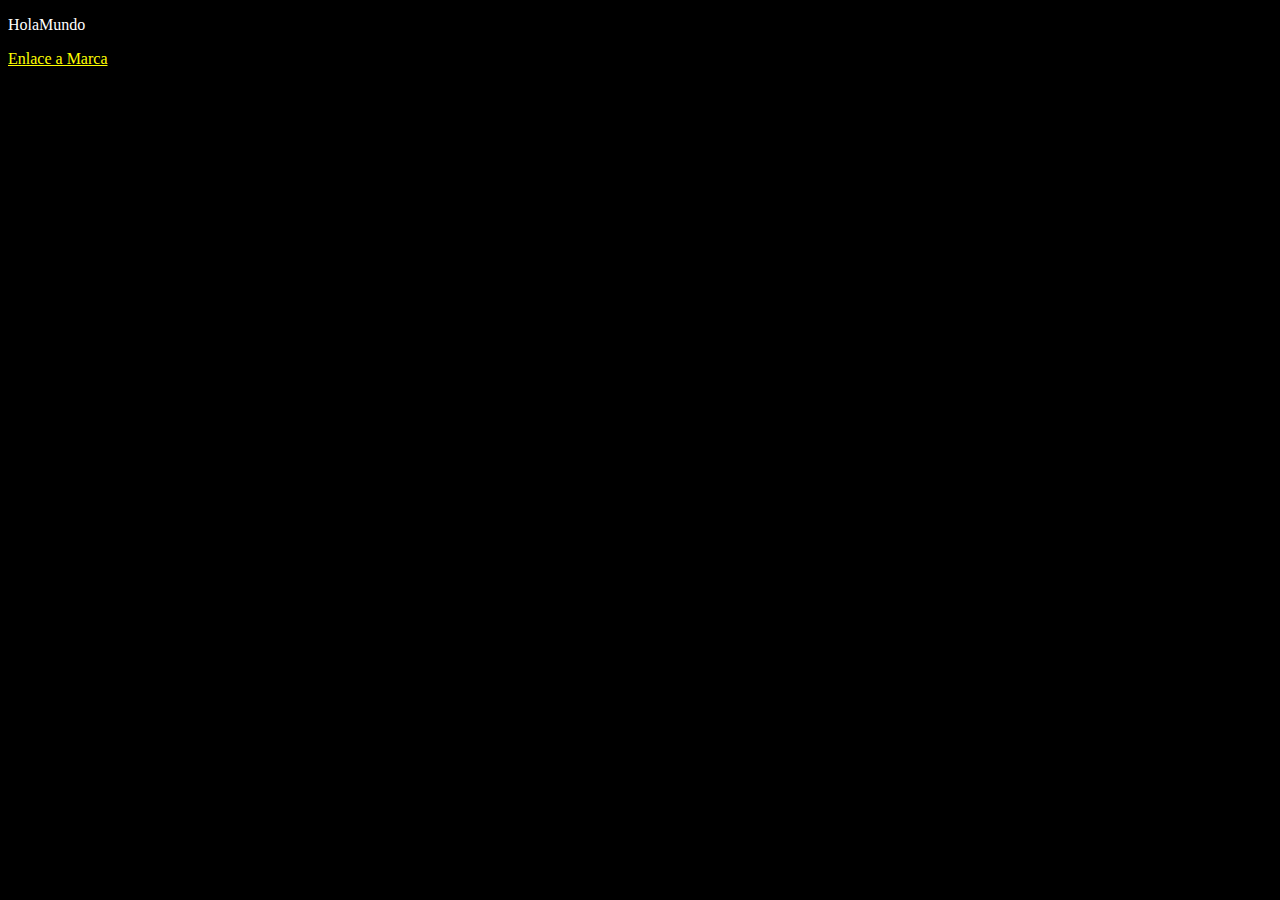
<file: HTML/Act2/act2.html>
<!DOCTYPE html>
<html lang="es-ES">
<head>
    <meta charset="UTF-8">
    <title>Mi pagina</title>
    <script>
    //Aqui el código JavaScrypt
    </script>
    <style>
    /* Aqui el código css */
    </style>
    
</head>
<body style="background-color: #000000">
   
    <p style="color: #ffffff">HolaMundo</p>
    <a href="http://www.marca.com" style="color: #ffff00" style="text-decoration: none">Enlace a Marca</a>

</body>
</html>
</file>
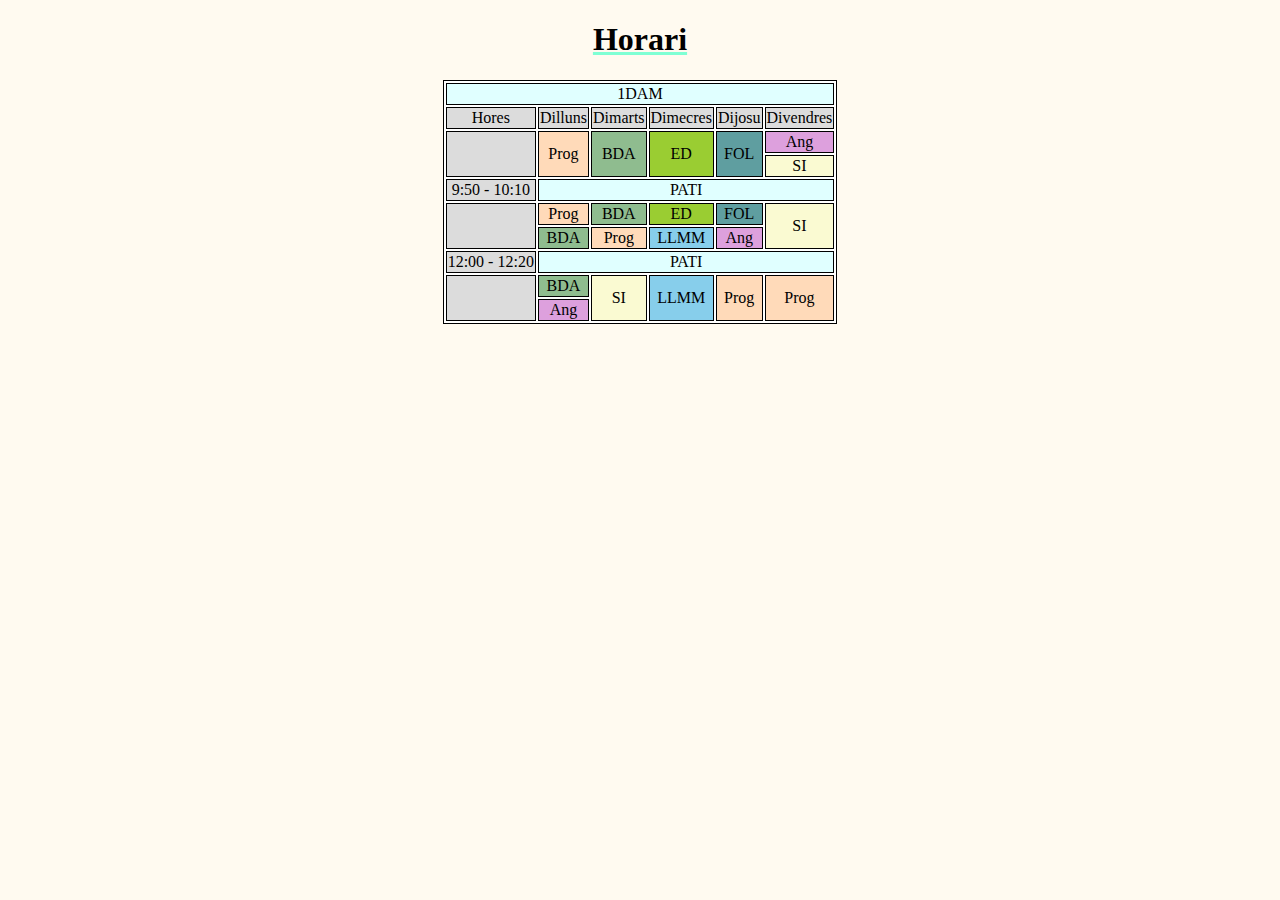
<file: HTML/Act2/act2copy.html>
<!DOCTYPE html>
<html lang="es-ES">

<head>
    <meta charset="UTF-8">
    <title>Mi pagina</title>
    <link rel="stylesheet" type="text/css" href="horari.css" media="screen" />
</head>

<body>
    <h1>Horari</h1>
    <table>
        <tr>
            <td colspan="6" class="titulo">1DAM</td>
        </tr>
        <tr class="H-D">
            <td> Hores</td>
            <td> Dilluns </td>
            <td> Dimarts </td>
            <td>Dimecres</td>
            <td>Dijosu</td>
            <td>Divendres</td>
        </tr>
        <tr>
            <td rowspan="2" class="H-D"> </td>
            <td rowspan="2" class="Pro">Prog</td>
            <td rowspan="2" class="BDA">BDA</td>
            <td rowspan="2" class="ED">ED</td>
            <td rowspan="2" class="FOL">FOL</td>
            <td class="Ang">Ang</td>

        </tr>
        <tr>
            <td class="SI">SI</td>
        </tr>
        <tr>
            <td class="H-D">9:50 - 10:10</td>
            <td colspan="5" class="Pati">PATI</td>
        </tr>
        <tr>
            <td rowspan="2" class="H-D"></td>
            <td class="Pro">Prog</td>
            <td class="BDA">BDA</td>
            <td class="ED">ED</td>
            <td class="FOL">FOL</td>
            <td rowspan="2" class="SI">SI</td>
        </tr>
        <tr>
            <td class="BDA">BDA</td>
            <td class="Pro">Prog</td>
            <td class="LM">LLMM</td>
            <td class="Ang">Ang</td>
        </tr>
        <tr>
            <td class="H-D">12:00 - 12:20</td>
            <td colspan="5" class="Pati">PATI</td>
        </tr>
        <tr>
            <td rowspan="2" class="H-D"></td>
            <td class="BDA">BDA</td>
            <td rowspan="2" class="SI">SI</td>
            <td rowspan="2" class="LM">LLMM</td>
            <td rowspan="2" class="Pro">Prog</td>
            <td rowspan="2" class="Pro">Prog</td>
        </tr>
        <tr>
            <td class="Ang">Ang</td>
        </tr>

    </table>

</body>

</html>
</file>
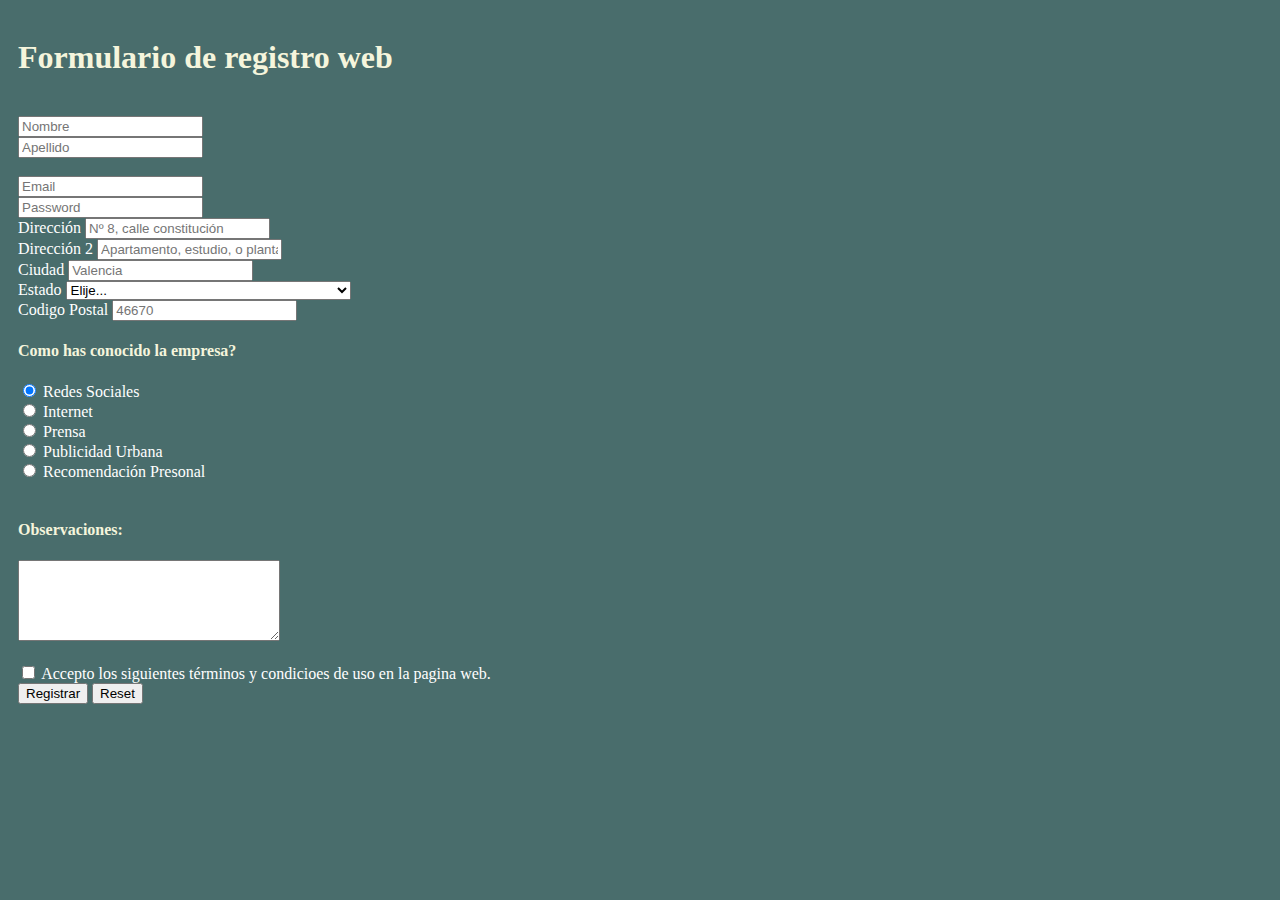
<file: HTML/act7/formulario.html>
<!DOCTYPE html>
<html lang="en">
<head>
    <meta charset="UTF-8">
    <title>Act7</title>

    <link rel="stylesheet" href="https://cdn.jsdelivr.net/npm/bootstrap@4.5.3/dist/css/bootstrap.min.css" integrity="sha384-TX8t27EcRE3e/ihU7zmQxVncDAy5uIKz4rEkgIXeMed4M0jlfIDPvg6uqKI2xXr2" crossorigin="anonymous">

    <link rel="stylesheet" href="css/act7.css">

    <script src="https://code.jquery.com/jquery-3.5.1.slim.min.js" integrity="sha384-DfXdz2htPH0lsSSs5nCTpuj/zy4C+OGpamoFVy38MVBnE+IbbVYUew+OrCXaRkfj" crossorigin="anonymous"></script>
    <script src="https://cdn.jsdelivr.net/npm/popper.js@1.16.1/dist/umd/popper.min.js" integrity="sha384-9/reFTGAW83EW2RDu2S0VKaIzap3H66lZH81PoYlFhbGU+6BZp6G7niu735Sk7lN" crossorigin="anonymous"></script>
    <script src="https://cdn.jsdelivr.net/npm/bootstrap@4.5.3/dist/js/bootstrap.min.js" integrity="sha384-w1Q4orYjBQndcko6MimVbzY0tgp4pWB4lZ7lr30WKz0vr/aWKhXdBNmNb5D92v7s" crossorigin="anonymous"></script>
</head>

<body>
    <div class="form">
        <h1>Formulario de registro web</h1><br>

        <form target="_blank">
            <div class="form-row">
                <div class="col">
                    <input type="text" class="form-control" placeholder="Nombre">
                </div>
                <div class="col">
                    <input type="text" class="form-control" placeholder="Apellido">
                </div>
            </div>
            <br>
            <div class="form-row">
                <div class="form-group col-md-6">
                    <input type="email" class="form-control" id="inputEmail4" placeholder="Email">
                </div>
                <div class="form-group col-md-6">
                    <input type="password" class="form-control" id="inputPassword4" placeholder="Password">
                </div>
            </div>

            <div class="form-group">
                <label for="inputAddress">Dirección</label>
                <input type="text" class="form-control" id="inputAddress" placeholder="Nº 8, calle constitución">
            </div>
            <div class="form-group">
                <label for="inputAddress2">Dirección 2</label>
                <input type="text" class="form-control" id="inputAddress2" placeholder="Apartamento, estudio, o planta">
            </div>
            <div class="form-row">
                <div class="form-group col-md-6">
                    <label for="inputCity">Ciudad</label>
                    <input type="text" class="form-control" id="inputCity" placeholder="Valencia">
                </div>
                <div class="form-group col-md-4">
                    <label for="inputState">Estado</label>
                    <select id="inputState" class="form-control">
                        <option selected>Elije...</option>
                        <option value="Elegir" id="ELG">Elegir opción</option>
                        <option value="Afganistán" id="AF">Afganistán</option>
                        <option value="Albania" id="AL">Albania</option>
                        <option value="Alemania" id="DE">Alemania</option>
                        <option value="Andorra" id="AD">Andorra</option>
                        <option value="Angola" id="AO">Angola</option>
                        <option value="Anguila" id="AI">Anguila</option>
                        <option value="Antártida" id="AQ">Antártida</option>
                        <option value="Antigua y Barbuda" id="AG">Antigua y Barbuda</option>
                        <option value="Antillas holandesas" id="AN">Antillas holandesas</option>
                        <option value="Arabia Saudí" id="SA">Arabia Saudí</option>
                        <option value="Argelia" id="DZ">Argelia</option>
                        <option value="Argentina" id="AR">Argentina</option>
                        <option value="Armenia" id="AM">Armenia</option>
                        <option value="Aruba" id="AW">Aruba</option>
                        <option value="Australia" id="AU">Australia</option>
                        <option value="Austria" id="AT">Austria</option>
                        <option value="Azerbaiyán" id="AZ">Azerbaiyán</option>
                        <option value="Bahamas" id="BS">Bahamas</option>
                        <option value="Bahrein" id="BH">Bahrein</option>
                        <option value="Bangladesh" id="BD">Bangladesh</option>
                        <option value="Barbados" id="BB">Barbados</option>
                        <option value="Bélgica" id="BE">Bélgica</option>
                        <option value="Belice" id="BZ">Belice</option>
                        <option value="Benín" id="BJ">Benín</option>
                        <option value="Bermudas" id="BM">Bermudas</option>
                        <option value="Bhután" id="BT">Bhután</option>
                        <option value="Bielorrusia" id="BY">Bielorrusia</option>
                        <option value="Birmania" id="MM">Birmania</option>
                        <option value="Bolivia" id="BO">Bolivia</option>
                        <option value="Bosnia y Herzegovina" id="BA">Bosnia y Herzegovina</option>
                        <option value="Botsuana" id="BW">Botsuana</option>
                        <option value="Brasil" id="BR">Brasil</option>
                        <option value="Brunei" id="BN">Brunei</option>
                        <option value="Bulgaria" id="BG">Bulgaria</option>
                        <option value="Burkina Faso" id="BF">Burkina Faso</option>
                        <option value="Burundi" id="BI">Burundi</option>
                        <option value="Cabo Verde" id="CV">Cabo Verde</option>
                        <option value="Camboya" id="KH">Camboya</option>
                        <option value="Camerún" id="CM">Camerún</option>
                        <option value="Canadá" id="CA">Canadá</option>
                        <option value="Chad" id="TD">Chad</option>
                        <option value="Chile" id="CL">Chile</option>
                        <option value="China" id="CN">China</option>
                        <option value="Chipre" id="CY">Chipre</option>
                        <option value="Ciudad estado del Vaticano" id="VA">Ciudad estado del Vaticano</option>
                        <option value="Colombia" id="CO">Colombia</option>
                        <option value="Comores" id="KM">Comores</option>
                        <option value="Congo" id="CG">Congo</option>
                        <option value="Corea" id="KR">Corea</option>
                        <option value="Corea del Norte" id="KP">Corea del Norte</option>
                        <option value="Costa del Marfíl" id="CI">Costa del Marfíl</option>
                        <option value="Costa Rica" id="CR">Costa Rica</option>
                        <option value="Croacia" id="HR">Croacia</option>
                        <option value="Cuba" id="CU">Cuba</option>
                        <option value="Dinamarca" id="DK">Dinamarca</option>
                        <option value="Djibouri" id="DJ">Djibouri</option>
                        <option value="Dominica" id="DM">Dominica</option>
                        <option value="Ecuador" id="EC">Ecuador</option>
                        <option value="Egipto" id="EG">Egipto</option>
                        <option value="El Salvador" id="SV">El Salvador</option>
                        <option value="Emiratos Arabes Unidos" id="AE">Emiratos Arabes Unidos</option>
                        <option value="Eritrea" id="ER">Eritrea</option>
                        <option value="Eslovaquia" id="SK">Eslovaquia</option>
                        <option value="Eslovenia" id="SI">Eslovenia</option>
                        <option value="España" id="ES">España</option>
                        <option value="Estados Unidos" id="US">Estados Unidos</option>
                        <option value="Estonia" id="EE">Estonia</option>
                        <option value="c" id="ET">Etiopía</option>
                        <option value="Ex-República Yugoslava de Macedonia" id="MK">Ex-República Yugoslava de Macedonia</option>
                        <option value="Filipinas" id="PH">Filipinas</option>
                        <option value="Finlandia" id="FI">Finlandia</option>
                        <option value="Francia" id="FR">Francia</option>
                        <option value="Gabón" id="GA">Gabón</option>
                        <option value="Gambia" id="GM">Gambia</option>
                        <option value="Georgia" id="GE">Georgia</option>
                        <option value="Georgia del Sur y las islas Sandwich del Sur" id="GS">Georgia del Sur y las islas Sandwich del Sur</option>
                        <option value="Ghana" id="GH">Ghana</option>
                        <option value="Gibraltar" id="GI">Gibraltar</option>
                        <option value="Granada" id="GD">Granada</option>
                        <option value="Grecia" id="GR">Grecia</option>
                        <option value="Groenlandia" id="GL">Groenlandia</option>
                        <option value="Guadalupe" id="GP">Guadalupe</option>
                        <option value="Guam" id="GU">Guam</option>
                        <option value="Guatemala" id="GT">Guatemala</option>
                        <option value="Guayana" id="GY">Guayana</option>
                        <option value="Guayana francesa" id="GF">Guayana francesa</option>
                        <option value="Guinea" id="GN">Guinea</option>
                        <option value="Guinea Ecuatorial" id="GQ">Guinea Ecuatorial</option>
                        <option value="Guinea-Bissau" id="GW">Guinea-Bissau</option>
                        <option value="Haití" id="HT">Haití</option>
                        <option value="Holanda" id="NL">Holanda</option>
                        <option value="Honduras" id="HN">Honduras</option>
                        <option value="Hong Kong R. A. E" id="HK">Hong Kong R. A. E</option>
                        <option value="Hungría" id="HU">Hungría</option>
                        <option value="India" id="IN">India</option>
                        <option value="Indonesia" id="ID">Indonesia</option>
                        <option value="Irak" id="IQ">Irak</option>
                        <option value="Irán" id="IR">Irán</option>
                        <option value="Irlanda" id="IE">Irlanda</option>
                        <option value="Isla Bouvet" id="BV">Isla Bouvet</option>
                        <option value="Isla Christmas" id="CX">Isla Christmas</option>
                        <option value="Isla Heard e Islas McDonald" id="HM">Isla Heard e Islas McDonald</option>
                        <option value="Islandia" id="IS">Islandia</option>
                        <option value="Islas Caimán" id="KY">Islas Caimán</option>
                        <option value="Islas Cook" id="CK">Islas Cook</option>
                        <option value="Islas de Cocos o Keeling" id="CC">Islas de Cocos o Keeling</option>
                        <option value="Islas Faroe" id="FO">Islas Faroe</option>
                        <option value="Islas Fiyi" id="FJ">Islas Fiyi</option>
                        <option value="Islas Malvinas Islas Falkland" id="FK">Islas Malvinas Islas Falkland</option>
                        <option value="Islas Marianas del norte" id="MP">Islas Marianas del norte</option>
                        <option value="Islas Marshall" id="MH">Islas Marshall</option>
                        <option value="Islas menores de Estados Unidos" id="UM">Islas menores de Estados Unidos</option>
                        <option value="Islas Palau" id="PW">Islas Palau</option>
                        <option value="Islas Salomón" id="SB">Islas Salomón</option>
                        <option value="Islas Tokelau" id="TK">Islas Tokelau</option>
                        <option value="Islas Turks y Caicos" id="TC">Islas Turks y Caicos</option>
                        <option value="Islas Vírgenes EE.UU." id="VI">Islas Vírgenes EE.UU.</option>
                        <option value="Islas Vírgenes Reino Unido" id="VG">Islas Vírgenes Reino Unido</option>
                        <option value="Israel" id="IL">Israel</option>
                        <option value="Italia" id="IT">Italia</option>
                        <option value="Jamaica" id="JM">Jamaica</option>
                        <option value="Japón" id="JP">Japón</option>
                        <option value="Jordania" id="JO">Jordania</option>
                        <option value="Kazajistán" id="KZ">Kazajistán</option>
                        <option value="Kenia" id="KE">Kenia</option>
                        <option value="Kirguizistán" id="KG">Kirguizistán</option>
                        <option value="Kiribati" id="KI">Kiribati</option>
                        <option value="Kuwait" id="KW">Kuwait</option>
                        <option value="Laos" id="LA">Laos</option>
                        <option value="Lesoto" id="LS">Lesoto</option>
                        <option value="Letonia" id="LV">Letonia</option>
                        <option value="Líbano" id="LB">Líbano</option>
                        <option value="Liberia" id="LR">Liberia</option>
                        <option value="Libia" id="LY">Libia</option>
                        <option value="Liechtenstein" id="LI">Liechtenstein</option>
                        <option value="Lituania" id="LT">Lituania</option>
                        <option value="Luxemburgo" id="LU">Luxemburgo</option>
                        <option value="Macao R. A. E" id="MO">Macao R. A. E</option>
                        <option value="Madagascar" id="MG">Madagascar</option>
                        <option value="Malasia" id="MY">Malasia</option>
                        <option value="Malawi" id="MW">Malawi</option>
                        <option value="Maldivas" id="MV">Maldivas</option>
                        <option value="Malí" id="ML">Malí</option>
                        <option value="Malta" id="MT">Malta</option>
                        <option value="Marruecos" id="MA">Marruecos</option>
                        <option value="Martinica" id="MQ">Martinica</option>
                        <option value="Mauricio" id="MU">Mauricio</option>
                        <option value="Mauritania" id="MR">Mauritania</option>
                        <option value="Mayotte" id="YT">Mayotte</option>
                        <option value="México" id="MX">México</option>
                        <option value="Micronesia" id="FM">Micronesia</option>
                        <option value="Moldavia" id="MD">Moldavia</option>
                        <option value="Mónaco" id="MC">Mónaco</option>
                        <option value="Mongolia" id="MN">Mongolia</option>
                        <option value="Montserrat" id="MS">Montserrat</option>
                        <option value="Mozambique" id="MZ">Mozambique</option>
                        <option value="Namibia" id="NA">Namibia</option>
                        <option value="Nauru" id="NR">Nauru</option>
                        <option value="Nepal" id="NP">Nepal</option>
                        <option value="Nicaragua" id="NI">Nicaragua</option>
                        <option value="Níger" id="NE">Níger</option>
                        <option value="Nigeria" id="NG">Nigeria</option>
                        <option value="Niue" id="NU">Niue</option>
                        <option value="Norfolk" id="NF">Norfolk</option>
                        <option value="Noruega" id="NO">Noruega</option>
                        <option value="Nueva Caledonia" id="NC">Nueva Caledonia</option>
                        <option value="Nueva Zelanda" id="NZ">Nueva Zelanda</option>
                        <option value="Omán" id="OM">Omán</option>
                        <option value="Panamá" id="PA">Panamá</option>
                        <option value="Papua Nueva Guinea" id="PG">Papua Nueva Guinea</option>
                        <option value="Paquistán" id="PK">Paquistán</option>
                        <option value="Paraguay" id="PY">Paraguay</option>
                        <option value="Perú" id="PE">Perú</option>
                        <option value="Pitcairn" id="PN">Pitcairn</option>
                        <option value="Polinesia francesa" id="PF">Polinesia francesa</option>
                        <option value="Polonia" id="PL">Polonia</option>
                        <option value="Portugal" id="PT">Portugal</option>
                        <option value="Puerto Rico" id="PR">Puerto Rico</option>
                        <option value="Qatar" id="QA">Qatar</option>
                        <option value="Reino Unido" id="UK">Reino Unido</option>
                        <option value="República Centroafricana" id="CF">República Centroafricana</option>
                        <option value="República Checa" id="CZ">República Checa</option>
                        <option value="República de Sudáfrica" id="ZA">República de Sudáfrica</option>
                        <option value="República Democrática del Congo Zaire" id="CD">República Democrática del Congo Zaire</option>
                        <option value="República Dominicana" id="DO">República Dominicana</option>
                        <option value="Reunión" id="RE">Reunión</option>
                        <option value="Ruanda" id="RW">Ruanda</option>
                        <option value="Rumania" id="RO">Rumania</option>
                        <option value="Rusia" id="RU">Rusia</option>
                        <option value="Samoa" id="WS">Samoa</option>
                        <option value="Samoa occidental" id="AS">Samoa occidental</option>
                        <option value="San Kitts y Nevis" id="KN">San Kitts y Nevis</option>
                        <option value="San Marino" id="SM">San Marino</option>
                        <option value="San Pierre y Miquelon" id="PM">San Pierre y Miquelon</option>
                        <option value="San Vicente e Islas Granadinas" id="VC">San Vicente e Islas Granadinas</option>
                        <option value="Santa Helena" id="SH">Santa Helena</option>
                        <option value="Santa Lucía" id="LC">Santa Lucía</option>
                        <option value="Santo Tomé y Príncipe" id="ST">Santo Tomé y Príncipe</option>
                        <option value="Senegal" id="SN">Senegal</option>
                        <option value="Serbia y Montenegro" id="YU">Serbia y Montenegro</option>
                        <option value="Sychelles" id="SC">Seychelles</option>
                        <option value="Sierra Leona" id="SL">Sierra Leona</option>
                        <option value="Singapur" id="SG">Singapur</option>
                        <option value="Siria" id="SY">Siria</option>
                        <option value="Somalia" id="SO">Somalia</option>
                        <option value="Sri Lanka" id="LK">Sri Lanka</option>
                        <option value="Suazilandia" id="SZ">Suazilandia</option>
                        <option value="Sudán" id="SD">Sudán</option>
                        <option value="Suecia" id="SE">Suecia</option>
                        <option value="Suiza" id="CH">Suiza</option>
                        <option value="Surinam" id="SR">Surinam</option>
                        <option value="Svalbard" id="SJ">Svalbard</option>
                        <option value="Tailandia" id="TH">Tailandia</option>
                        <option value="Taiwán" id="TW">Taiwán</option>
                        <option value="Tanzania" id="TZ">Tanzania</option>
                        <option value="Tayikistán" id="TJ">Tayikistán</option>
                        <option value="Territorios británicos del océano Indico" id="IO">Territorios británicos del océano Indico</option>
                        <option value="Territorios franceses del sur" id="TF">Territorios franceses del sur</option>
                        <option value="Timor Oriental" id="TP">Timor Oriental</option>
                        <option value="Togo" id="TG">Togo</option>
                        <option value="Tonga" id="TO">Tonga</option>
                        <option value="Trinidad y Tobago" id="TT">Trinidad y Tobago</option>
                        <option value="Túnez" id="TN">Túnez</option>
                        <option value="Turkmenistán" id="TM">Turkmenistán</option>
                        <option value="Turquía" id="TR">Turquía</option>
                        <option value="Tuvalu" id="TV">Tuvalu</option>
                        <option value="Ucrania" id="UA">Ucrania</option>
                        <option value="Uganda" id="UG">Uganda</option>
                        <option value="Uruguay" id="UY">Uruguay</option>
                        <option value="Uzbekistán" id="UZ">Uzbekistán</option>
                        <option value="Vanuatu" id="VU">Vanuatu</option>
                        <option value="Venezuela" id="VE">Venezuela</option>
                        <option value="Vietnam" id="VN">Vietnam</option>
                        <option value="Wallis y Futuna" id="WF">Wallis y Futuna</option>
                        <option value="Yemen" id="YE">Yemen</option>
                        <option value="Zambia" id="ZM">Zambia</option>
                        <option value="Zimbabue" id="ZW">Zimbabue</option>
                    </select>
                </div>
                <div class="form-group col-md-2">
                    <label for="inputZip">Codigo Postal</label>
                    <input type="text" class="form-control" id="inputZip" placeholder="46670">
                </div>
            </div>

            <h4>Como has conocido la empresa?</h4>

            <div class="form-check">
                <input class="form-check-input" type="radio" name="exampleRadios" id="exampleRadios1" value="option1" checked>
                <label class="form-check-label" for="exampleRadios1">
                    Redes Sociales
                </label>
            </div>
            <div class="form-check">
                <input class="form-check-input" type="radio" name="exampleRadios" id="exampleRadios2" value="option2">
                <label class="form-check-label" for="exampleRadios2">
                    Internet
                </label>
            </div>
            <div class="form-check">
                <input class="form-check-input" type="radio" name="exampleRadios" id="exampleRadios3" value="option2">
                <label class="form-check-label" for="exampleRadios2">
                    Prensa
                </label>
            </div>
            <div class="form-check">
                <input class="form-check-input" type="radio" name="exampleRadios" id="exampleRadios4" value="option2">
                <label class="form-check-label" for="exampleRadios2">
                    Publicidad Urbana
                </label>
            </div>
            <div class="form-check">
                <input class="form-check-input" type="radio" name="exampleRadios" id="exampleRadios5" value="option2">
                <label class="form-check-label" for="exampleRadios2">
                    Recomendación Presonal
                </label>
            </div><br>

            <h4>Observaciones:</h4>
            <textarea name="texto" id="texto" cols="30" rows="5"></textarea>
            <br>
            <br>
            <div class="form-group">
                <div class="form-check">
                    <input class="form-check-input" type="checkbox" id="gridCheck">
                    <label for="gridCheck">Accepto los siguientes términos y condicioes de uso en la pagina web.</label>
                </div>
            </div>
            <input type="submit" value="Registrar" class="btn btn-success">
            <input type="reset" class="btn btn-danger">


        </form>
    </div>
</body></html>
</file>
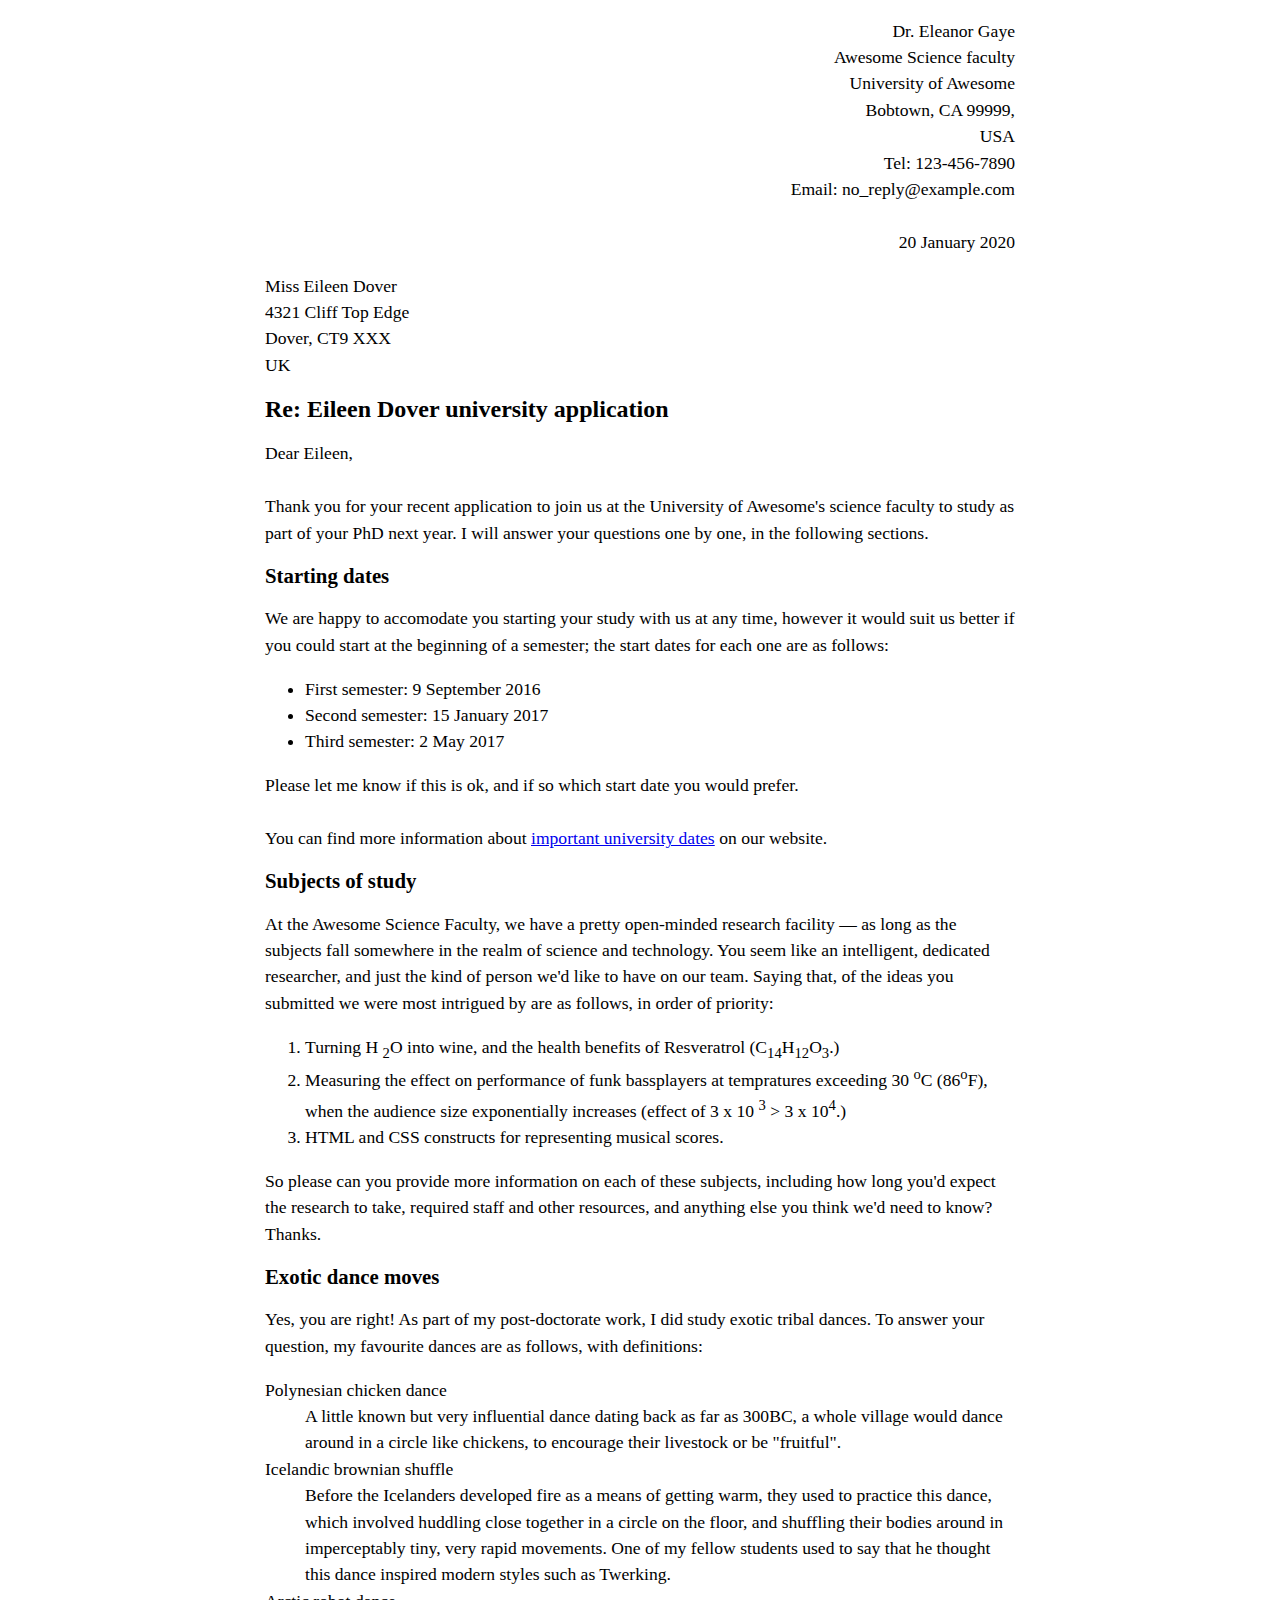
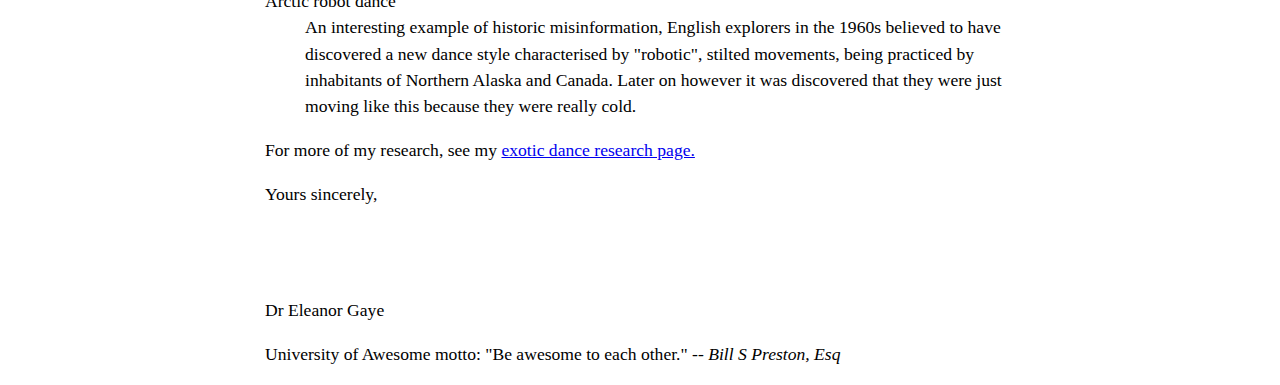
<file: HTML/ejercicio1/carta.html>
<!DOCTYPE html>
<html lang="en">
<head>
    <meta charset="UTF-8">
    <title>Carta</title>
    <link rel="stylesheet" href="formato.css">
</head>
<body>
   
    <header>
        <div class="receiver-column">
           <p>
                Dr. Eleanor Gaye <br>
                Awesome Science faculty <br>
                University of Awesome <br>
                Bobtown, CA 99999, <br>
                USA <br>
                Tel: 123-456-7890 <br>
                Email: no_reply@example.com <br>
                <br>
                20 January 2020
            </p>
        </div>
        <p>
            Miss Eileen Dover <br>
            4321 Cliff Top Edge <br>
            Dover, CT9 XXX <br>
            UK <br>
       </p>
    </header>
    <main>
        
        <h1>Re: Eileen Dover university application</h1>
        
        <p>
            Dear Eileen, <br>
            <br>
            Thank you for your recent application to join us at the University of Awesome's science faculty to study as part of your PhD next year. I will answer your questions one by one, in the following sections.
        </p>
        
        <h2>Starting dates</h2>
        
        <p>
            We are happy to accomodate you starting your study with us at any time, however it would suit us better if you could start at the beginning of a semester; the start dates for each one are as follows:
        </p>
        
        <ul>
            <li>First semester: 9 September 2016</li>
            <li>Second semester: 15 January 2017</li>
            <li>Third semester: 2 May 2017</li>
        </ul>
        
        <p>
            Please let me know if this is ok, and if so which start date you would prefer.
            
            <br>
            <br>
            
            You can find more information about <a href="#">important university dates</a> on our website.
        </p>
        
        <h2>Subjects of study</h2>
        
        <p>
            At the Awesome Science Faculty, we have a pretty open-minded research facility — as long as the subjects fall somewhere in the realm of science and technology. You seem like an intelligent, dedicated researcher, and just the kind of person we'd like to have on our team. Saying that, of the ideas you submitted we were most intrigued by are as follows, in order of priority:
        </p>
        
        <ol>
            <li>Turning H <sub>2</sub>O into wine, and the health benefits of Resveratrol (C<sub>14</sub>H<sub>12</sub>O<sub>3</sub>.)</li>
            <li>Measuring the effect on performance of funk bassplayers at tempratures exceeding 30 <sup>o</sup>C (86<sup>o</sup>F), when the audience size exponentially increases (effect of 3 x 10 <sup>3</sup> > 3 x 10<sup>4</sup>.)</li>
            <li>HTML and CSS constructs for representing musical scores.</li>
        </ol>
        
        <p>
            So please can you provide more information on each of these subjects, including how long you'd expect the research to take, required staff and other resources, and anything else you think we'd need to know? Thanks.
        </p>
        
        <h2>Exotic dance moves</h2>
        
        <p>
            Yes, you are right! As part of my post-doctorate work, I did study exotic tribal dances. To answer your question, my favourite dances are as follows, with definitions:
        </p>
        
        <dl>
            <dt>Polynesian chicken dance</dt>
            <dd>
                A little known but very influential dance dating back as far as 300BC, a whole village would dance around in a circle like chickens, to encourage their livestock or be "fruitful".
            </dd>
            <dt>Icelandic brownian shuffle</dt>
            <dd>
                Before the Icelanders developed fire as a means of getting warm, they used to practice this dance, which involved huddling close together in a circle on the floor, and shuffling their bodies around in imperceptably tiny, very rapid movements. One of my fellow students used to say that he thought this dance inspired modern styles such as Twerking.
            </dd>
            <dt>Arctic robot dance</dt>
            <dd>
                An interesting example of historic misinformation, English explorers in the 1960s believed to have discovered a new dance style characterised by "robotic", stilted movements, being practiced by inhabitants of Northern Alaska and Canada. Later on however it was discovered that they were just moving like this because they were really cold.
            </dd>
        </dl>
        
        <p>For more of my research, see my <a href="#">exotic dance research page.</a></p>
        <p>Yours sincerely,</p>
        
        <br><br><br>
        
        <p>Dr Eleanor Gaye</p>
        <p>University of Awesome motto: "Be awesome to each other." <i>-- Bill S Preston, Esq</i></p>
        
    </main>
</body>
</html>
</file>
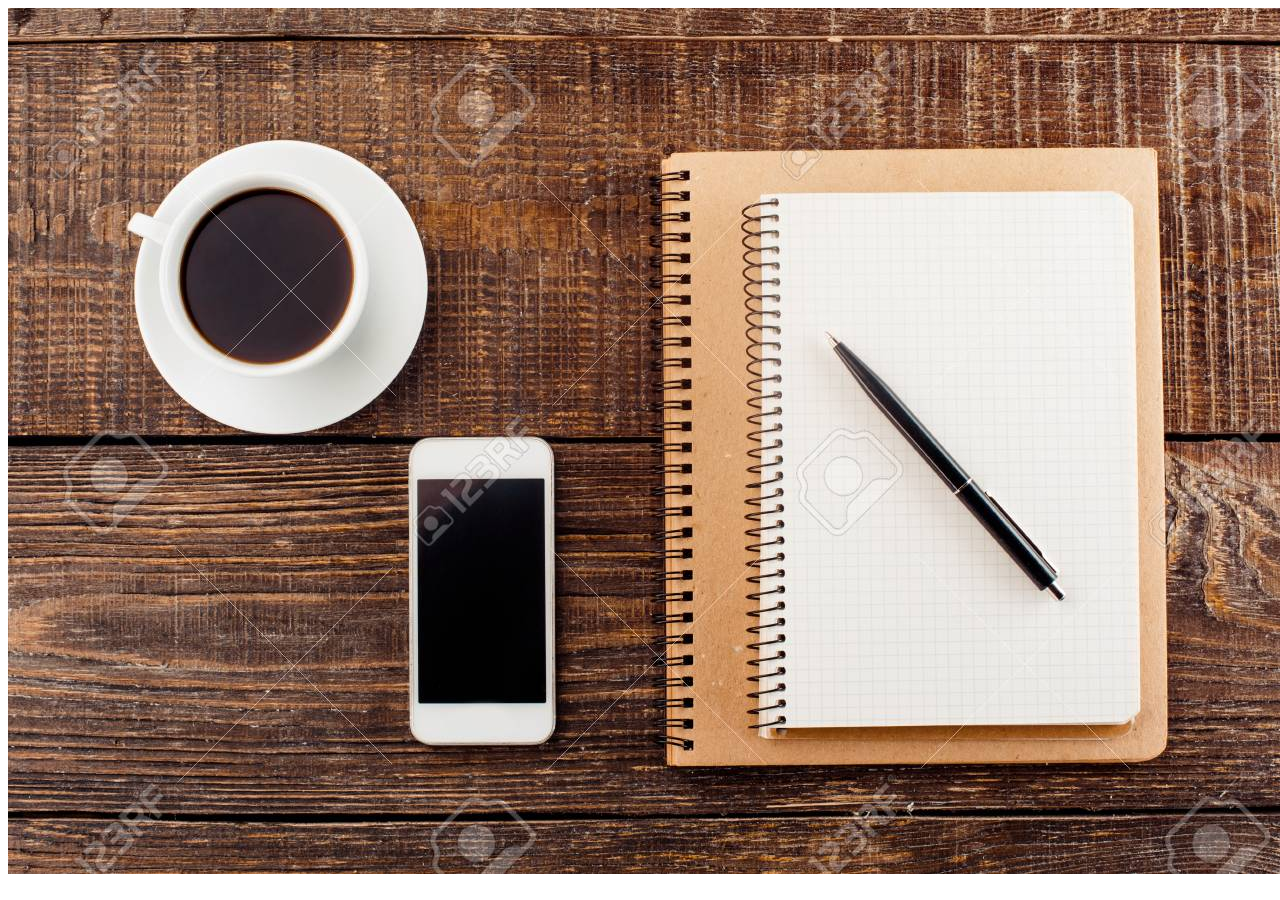
<file: HTML/ejercicio3/act3.html>
<!DOCTYPE html>
<html lang="en">
<head>
    <meta charset="UTF-8">
    <title>IMG</title>
    <link rel="stylesheet" href="act3.css">
</head>
<body>
    <img src="fondo.jpg" alt="Prueba de mapa de imágenes" usemap="#objetos_mesa">
    
    <map name="objetos_mesa">
        
        <!-- Cafe -->
        <area shape="circle" coords="279,275,150" href="https://es.wikipedia.org/wiki/Caf%C3%A9" alt="Esto es una taza">
        
        <!-- Movil -->
        <area alt="Esto es un movil" href="https://ca.wikipedia.org/wiki/Tel%C3%A8fon_m%C3%B2bil"  coords="549,744,399,431" shape="rect">
        
        <!-- Boligrafo -->
        <area alt="Esto es un boligrafo" href="" coords="819,323,826,342,939,482,998,543,1034,581,1049,568,963,468,850,347" shape="poly">
        
        
        <!-- Mesa -->
        <area alt="Esto es una mesa" href="https://www.ikea.com/es/es/cat/mesas-escritorios-fu004/" coords="21,468,377,859" shape="rect">
        <area alt="Esto es una mesa" href="https://www.ikea.com/es/es/cat/mesas-escritorios-fu004/" coords="435,38,633,415" shape="rect">
        <area alt="Esto es una mesa" href="https://www.ikea.com/es/es/cat/mesas-escritorios-fu004/" coords="667,10,1286,130" shape="rect">
        <area alt="Esto es una mesa" href="https://www.ikea.com/es/es/cat/mesas-escritorios-fu004/" coords="1160,130,1288,846" shape="rect">
        <area alt="Esto es una mesa" href="https://www.ikea.com/es/es/cat/mesas-escritorios-fu004/" coords="383,760,1148,857" shape="rect">
        
        <!-- Libreta -->
        <area alt="Esto es una libreta" href="https://www.abacus.coop/es/papeleria-y-manualidades/libretas-y-cuadernos" coords="662,155,806,755" shape="rect">
        <area alt="Esto es una libreta" href="https://www.abacus.coop/es/papeleria-y-manualidades/libretas-y-cuadernos" coords="813,605,1138,753" shape="rect">
        <area alt="Esto es una libreta" href="https://www.abacus.coop/es/papeleria-y-manualidades/libretas-y-cuadernos" coords="810,157,1127,318" shape="rect">
        <area alt="Esto es una libreta" href="https://www.abacus.coop/es/papeleria-y-manualidades/libretas-y-cuadernos" coords="974,343,1146,475" shape="rect">
        
    </map>
    
</body>
</html>
</file>
<file: HTML/ejercicio2/style.css>
/* || General setup */

html, body {
  margin: 0;
  padding: 0;
}

html {
  font-size: 10px;
  background-color: #a9a9a9;
}

body {
  width: 70%;
  min-width: 800px;
  margin: 0 auto;
}

/* || typography */

h1, h2, h3 {
  font-family: 'Cinzel Decorative', cursive;
  color: #2a2a2a;
}

p, input, li {
  font-family: 'Roboto Condensed', sans-serif;
  color: #2a2a2a;
}

h1 {
  font-size: 4rem;
  text-align: center;
  text-shadow: 2px 2px 10px black;
}

h2 {
  font-size: 3rem;
  text-align: center;
}

h3 {
  font-size: 2.2rem;
}

p, li {
  font-size: 1.6rem;
  line-height: 1.5;
}

/* || header layout */

header {
  margin-bottom: 10px;
  display: flex;
  flex-flow: row wrap;
}

body > * {
  background-color: red;
  padding: 1%;
}

main, header, nav, article, aside, footer, section {
  background-color: rgba(0,255,0,0.5);
  padding: 1%;
}

h1 {
  flex: 5;
  text-transform: uppercase;
}

header img {
  display: block;
  height: 60px;
  padding-top: 20.15px;
}

nav {
  height: 50px;
  flex: 100%;
  display: flex;
}

nav ul {
  padding: 0;
  list-style-type: none;
  flex: 2;
  display: flex;
}

nav li {
  display: inline;
  text-align: center;
  flex: 1;
}

nav a, nav span {
  display: inline-block;
  font-size: 2rem;
  height: 3rem;
  line-height: 1.7;
  text-transform: uppercase;
  text-decoration: none;
  color: black;

}

/* || main layout */

section {
  display: flex;
}

article {
  flex: 4;
}

aside {
  flex: 1;
  margin-left: 10px;
  padding: 1%;
}

aside a {
  display: block;
  float: left;
  width: 50%;
}

aside img {
  max-width: 100%;
}

footer {
  margin-top: 10px;
}
</file>
<file: CSS/Actividad 08/css/index.css>
body{
    background-color: #CFC;
    color: #00F;
    font-size: 16px;
    font-family: 'Roboto Slab', serif;
    padding: 10px;
    line-height: 150%;
}

h1{
    color: #F00;
    font-family: 'Noto Sans JP', sans-serif;
    font-size: 24px;
    text-align: center;
    text-decoration: underline;    
}

h1:hover{
    color: darkorange;
}

h1{
    transition: color 0.8s linear 0.2s;
}

h2{
    color: #A52A2A;
    text-justify: auto;
}


.dl{
    color: #060; 
}

.sus{
    font-size: 20px;
    font-weight: bold;
}

.txt{
    color: #FFF;
    background-color: #000;
    font-style: italic;
}

a{
    text-decoration: none;
}

a:link{
    color: white;
}

a:visited{
    color: white;
}

.link:hover{
    color: fuchsia;
}

.link{
    transition: color 0.8s linear 0.2s;
}
</file>
<file: CSS/Actividad 09/css/index.css>
body {
    width: 100%;
    padding: 0;
    margin: auto;
    font-family: 'Work Sans', sans-serif;
}

.imgfondo {
    background: linear-gradient(rgba(255, 255, 255, .75), rgba(255, 255, 255, .75)), url(../images/32781228-patr%C3%B3n-de-animal-incons%C3%BAtil-del-vector-de-la-huella-de-la-pata-la-l%C3%ADnea-y-el-punto-textura-fin-se-puede-utili.jpg);

}

/* Cabecera principal */

header h1 {
    text-align: center;
    margin: 0;
    text-decoration: underline dashed;
    text-decoration-color: darkolivegreen;
    color: darkolivegreen;
}

/* Menu */
nav {
    padding: 1em;
    margin: 0;
    display: block;
    justify-content: space-between;
}

nav ul {
    list-style: none;
    padding: 0.5em;
    margin: 0;
    background: #F0CB86;
    display: flex;
    justify-content: space-around;
}


nav li a {
    flex-grow: 1;
    text-align: center;
    color: white;
    text-decoration: none;
    padding: .5em 1em;
}

nav li a:hover {
    background: #37994B;
}


/* Titulos */
h2,
h3 {
    color: darkseagreen;
}

/**/
.centrar {
    display: flex;
    justify-content: space-around;
}

/* Contenidp */
section {
    float: left;
    margin: 0 1.5%;
    width: 63%;
}

aside {
    float: right;
    margin: 0 1.5%;
    width: 30%;
}

footer {
    clear: both;
}

/* Modal */

.modalDialog {
    position: fixed;
    font-family: Arial, Helvetica, sans-serif;
    top: 0;
    right: 0;
    bottom: 0;
    left: 0;
    background: rgba(0, 0, 0, 0.8);
    z-index: 99999;
    opacity: 0;
    -webkit-transition: opacity 400ms ease-in;
    -moz-transition: opacity 400ms ease-in;
    transition: opacity 400ms ease-in;
    pointer-events: none;
}

.modalDialog:target {
    opacity: 1;
    pointer-events: auto;
}

.modalDialog > div {
    width: 400px;
    position: relative;
    margin: 10% auto;
    padding: 5px 20px 13px 20px;
    border-radius: 10px;
    background: #fff;
    background: -moz-linear-gradient(#fff, #999);
    background: -webkit-linear-gradient(#fff, #999);
    background: -o-linear-gradient(#fff, #999);
    -webkit-transition: opacity 400ms ease-in;
    -moz-transition: opacity 400ms ease-in;
    transition: opacity 400ms ease-in;
}

.close {
    background: #606061;
    color: #FFFFFF;
    line-height: 25px;
    position: absolute;
    right: -12px;
    text-align: center;
    top: -10px;
    width: 24px;
    text-decoration: none;
    font-weight: bold;
    -webkit-border-radius: 12px;
    -moz-border-radius: 12px;
    border-radius: 12px;
    -moz-box-shadow: 1px 1px 3px #000;
    -webkit-box-shadow: 1px 1px 3px #000;
    box-shadow: 1px 1px 3px #000;
}

.close:hover {
    background: #BE1F1F;
}
</file>
<file: CSS/Actividad 10/css/index.css>
body{
    padding: auto;
    background-color: FloralWhite;
}

div{
    width: 70%;
    margin: 0 auto;
    
    /* FlexBox */
    display: flex;
    justify-content: space-around;
}

/* Borde */
.borde{
    border: solid black 1px;
}

p{
    font-weight: 700;
}

/* Main */ 
main{
    float: left;
    width: 325px;
    
    padding: 5px;
}

h1{
    padding-top: ;
}

.todo{
    width: 97%
}

button{
    padding: 5px; 
    margin-left: 64%;
    
    background: linear-gradient(175deg, rgba(213,210,210,1) 0%, rgba(245,236,236,0) 52%);
    border-radius: 3px;
}

/* Asaid */
aside{
    float: right;
    width: 150px;
    height: 300px;
    padding-right: 15;
    margin-top: 25px;
    
    /* FlexBox */
    display: flex;
    flex-direction: column;
    justify-content: space-around;
}

a{
    font-size: 19px;
    text-align: center;
    color: #CC0000;
}
/* Formato enlaces */
a:hover{
    color: white;
    background-color: #CC0000;
}

a:visited{
    color: #ccc;
}
</file>
<file: HTML/Act2/horari.css>
body {
    text-align: center;
    justify-content: center;
    background-color: floralwhite;
}

h1 {
    text-decoration: underline;
    text-decoration-color: aquamarine;
}

table {
    background-color: white;
    border: black 1px solid;
    margin-left: auto;
    margin-right: auto;
}

tr {
    border: black 1px solid;
}

td {
    border: black 1px solid;
}

.titulo {
    background-color: lightcyan;
}

.H-D {
    background-color: gainsboro;
}

.H-D:hover {
    color: darkblue;
}

.Pro {
    background-color: peachpuff;
}

.Pro:hover {
    color: darkorange;
}

.BDA {
    background-color: darkseagreen;
}

.BDA:hover {
    color: green;
}

.Ang {
    background-color: plum;
}

.Ang:hover {
    color: rebeccapurple;
}

.SI {
    background-color: lightgoldenrodyellow;
}

.SI:hover {
    color: yellow;
}

.ED {
    background-color: yellowgreen;
}

.ED:hover {
    color: darkgreen;
}

.LM {
    background-color: skyblue;
}

.LM:hover {
    color: blue;
}

.FOL {
    background-color: cadetblue;
}

.FOL:hover {
    color: darkcyan;
}

.Pati {
    background-color: lightcyan;
}
</file>
<file: HTML/act7/css/act7.css>
body{
    padding: 10px;
    background-color: #496D6C;
}
h1,h4{
    color: beige;
}
label{
    color: white;
}
</file>
<file: HTML/ejercicio1/formato.css>
body {
  max-width: 750px;
  margin: 0 auto;
}

.receiver-column {
  text-align: right;
}

h1 {
  font-size: 1.5em;
}

h2 {
  font-size: 1.3em;
}

p,ul,ol,dl,address {
  font-size: 1.1em;
}

p, li, dd, dt, address {
  line-height: 1.5;
}
</file>
<file: HTML/ejercicio3/act3.css>
map:hover{
    box-decoration-break: none;
}
</file>
<file: CSS/Actividad 08/css/normalizador.css>
/*! normalize.css v8.0.1 | MIT License | github.com/necolas/normalize.css */

/* Document
   ========================================================================== */

/**
 * 1. Correct the line height in all browsers.
 * 2. Prevent adjustments of font size after orientation changes in iOS.
 */

html {
  line-height: 1.15; /* 1 */
  -webkit-text-size-adjust: 100%; /* 2 */
}

/* Sections
   ========================================================================== */

/**
 * Remove the margin in all browsers.
 */

body {
  margin: 0;
}

/**
 * Render the `main` element consistently in IE.
 */

main {
  display: block;
}

/**
 * Correct the font size and margin on `h1` elements within `section` and
 * `article` contexts in Chrome, Firefox, and Safari.
 */

h1 {
  font-size: 2em;
  margin: 0.67em 0;
}

/* Grouping content
   ========================================================================== */

/**
 * 1. Add the correct box sizing in Firefox.
 * 2. Show the overflow in Edge and IE.
 */

hr {
  box-sizing: content-box; /* 1 */
  height: 0; /* 1 */
  overflow: visible; /* 2 */
}

/**
 * 1. Correct the inheritance and scaling of font size in all browsers.
 * 2. Correct the odd `em` font sizing in all browsers.
 */

pre {
  font-family: monospace, monospace; /* 1 */
  font-size: 1em; /* 2 */
}

/* Text-level semantics
   ========================================================================== */

/**
 * Remove the gray background on active links in IE 10.
 */

a {
  background-color: transparent;
}

/**
 * 1. Remove the bottom border in Chrome 57-
 * 2. Add the correct text decoration in Chrome, Edge, IE, Opera, and Safari.
 */

abbr[title] {
  border-bottom: none; /* 1 */
  text-decoration: underline; /* 2 */
  text-decoration: underline dotted; /* 2 */
}

/**
 * Add the correct font weight in Chrome, Edge, and Safari.
 */

b,
strong {
  font-weight: bolder;
}

/**
 * 1. Correct the inheritance and scaling of font size in all browsers.
 * 2. Correct the odd `em` font sizing in all browsers.
 */

code,
kbd,
samp {
  font-family: monospace, monospace; /* 1 */
  font-size: 1em; /* 2 */
}

/**
 * Add the correct font size in all browsers.
 */

small {
  font-size: 80%;
}

/**
 * Prevent `sub` and `sup` elements from affecting the line height in
 * all browsers.
 */

sub,
sup {
  font-size: 75%;
  line-height: 0;
  position: relative;
  vertical-align: baseline;
}

sub {
  bottom: -0.25em;
}

sup {
  top: -0.5em;
}

/* Embedded content
   ========================================================================== */

/**
 * Remove the border on images inside links in IE 10.
 */

img {
  border-style: none;
}

/* Forms
   ========================================================================== */

/**
 * 1. Change the font styles in all browsers.
 * 2. Remove the margin in Firefox and Safari.
 */

button,
input,
optgroup,
select,
textarea {
  font-family: inherit; /* 1 */
  font-size: 100%; /* 1 */
  line-height: 1.15; /* 1 */
  margin: 0; /* 2 */
}

/**
 * Show the overflow in IE.
 * 1. Show the overflow in Edge.
 */

button,
input { /* 1 */
  overflow: visible;
}

/**
 * Remove the inheritance of text transform in Edge, Firefox, and IE.
 * 1. Remove the inheritance of text transform in Firefox.
 */

button,
select { /* 1 */
  text-transform: none;
}

/**
 * Correct the inability to style clickable types in iOS and Safari.
 */

button,
[type="button"],
[type="reset"],
[type="submit"] {
  -webkit-appearance: button;
}

/**
 * Remove the inner border and padding in Firefox.
 */

button::-moz-focus-inner,
[type="button"]::-moz-focus-inner,
[type="reset"]::-moz-focus-inner,
[type="submit"]::-moz-focus-inner {
  border-style: none;
  padding: 0;
}

/**
 * Restore the focus styles unset by the previous rule.
 */

button:-moz-focusring,
[type="button"]:-moz-focusring,
[type="reset"]:-moz-focusring,
[type="submit"]:-moz-focusring {
  outline: 1px dotted ButtonText;
}

/**
 * Correct the padding in Firefox.
 */

fieldset {
  padding: 0.35em 0.75em 0.625em;
}

/**
 * 1. Correct the text wrapping in Edge and IE.
 * 2. Correct the color inheritance from `fieldset` elements in IE.
 * 3. Remove the padding so developers are not caught out when they zero out
 *    `fieldset` elements in all browsers.
 */

legend {
  box-sizing: border-box; /* 1 */
  color: inherit; /* 2 */
  display: table; /* 1 */
  max-width: 100%; /* 1 */
  padding: 0; /* 3 */
  white-space: normal; /* 1 */
}

/**
 * Add the correct vertical alignment in Chrome, Firefox, and Opera.
 */

progress {
  vertical-align: baseline;
}

/**
 * Remove the default vertical scrollbar in IE 10+.
 */

textarea {
  overflow: auto;
}

/**
 * 1. Add the correct box sizing in IE 10.
 * 2. Remove the padding in IE 10.
 */

[type="checkbox"],
[type="radio"] {
  box-sizing: border-box; /* 1 */
  padding: 0; /* 2 */
}

/**
 * Correct the cursor style of increment and decrement buttons in Chrome.
 */

[type="number"]::-webkit-inner-spin-button,
[type="number"]::-webkit-outer-spin-button {
  height: auto;
}

/**
 * 1. Correct the odd appearance in Chrome and Safari.
 * 2. Correct the outline style in Safari.
 */

[type="search"] {
  -webkit-appearance: textfield; /* 1 */
  outline-offset: -2px; /* 2 */
}

/**
 * Remove the inner padding in Chrome and Safari on macOS.
 */

[type="search"]::-webkit-search-decoration {
  -webkit-appearance: none;
}

/**
 * 1. Correct the inability to style clickable types in iOS and Safari.
 * 2. Change font properties to `inherit` in Safari.
 */

::-webkit-file-upload-button {
  -webkit-appearance: button; /* 1 */
  font: inherit; /* 2 */
}

/* Interactive
   ========================================================================== */

/*
 * Add the correct display in Edge, IE 10+, and Firefox.
 */

details {
  display: block;
}

/*
 * Add the correct display in all browsers.
 */

summary {
  display: list-item;
}

/* Misc
   ========================================================================== */

/**
 * Add the correct display in IE 10+.
 */

template {
  display: none;
}

/**
 * Add the correct display in IE 10.
 */

[hidden] {
  display: none;
}
</file>
